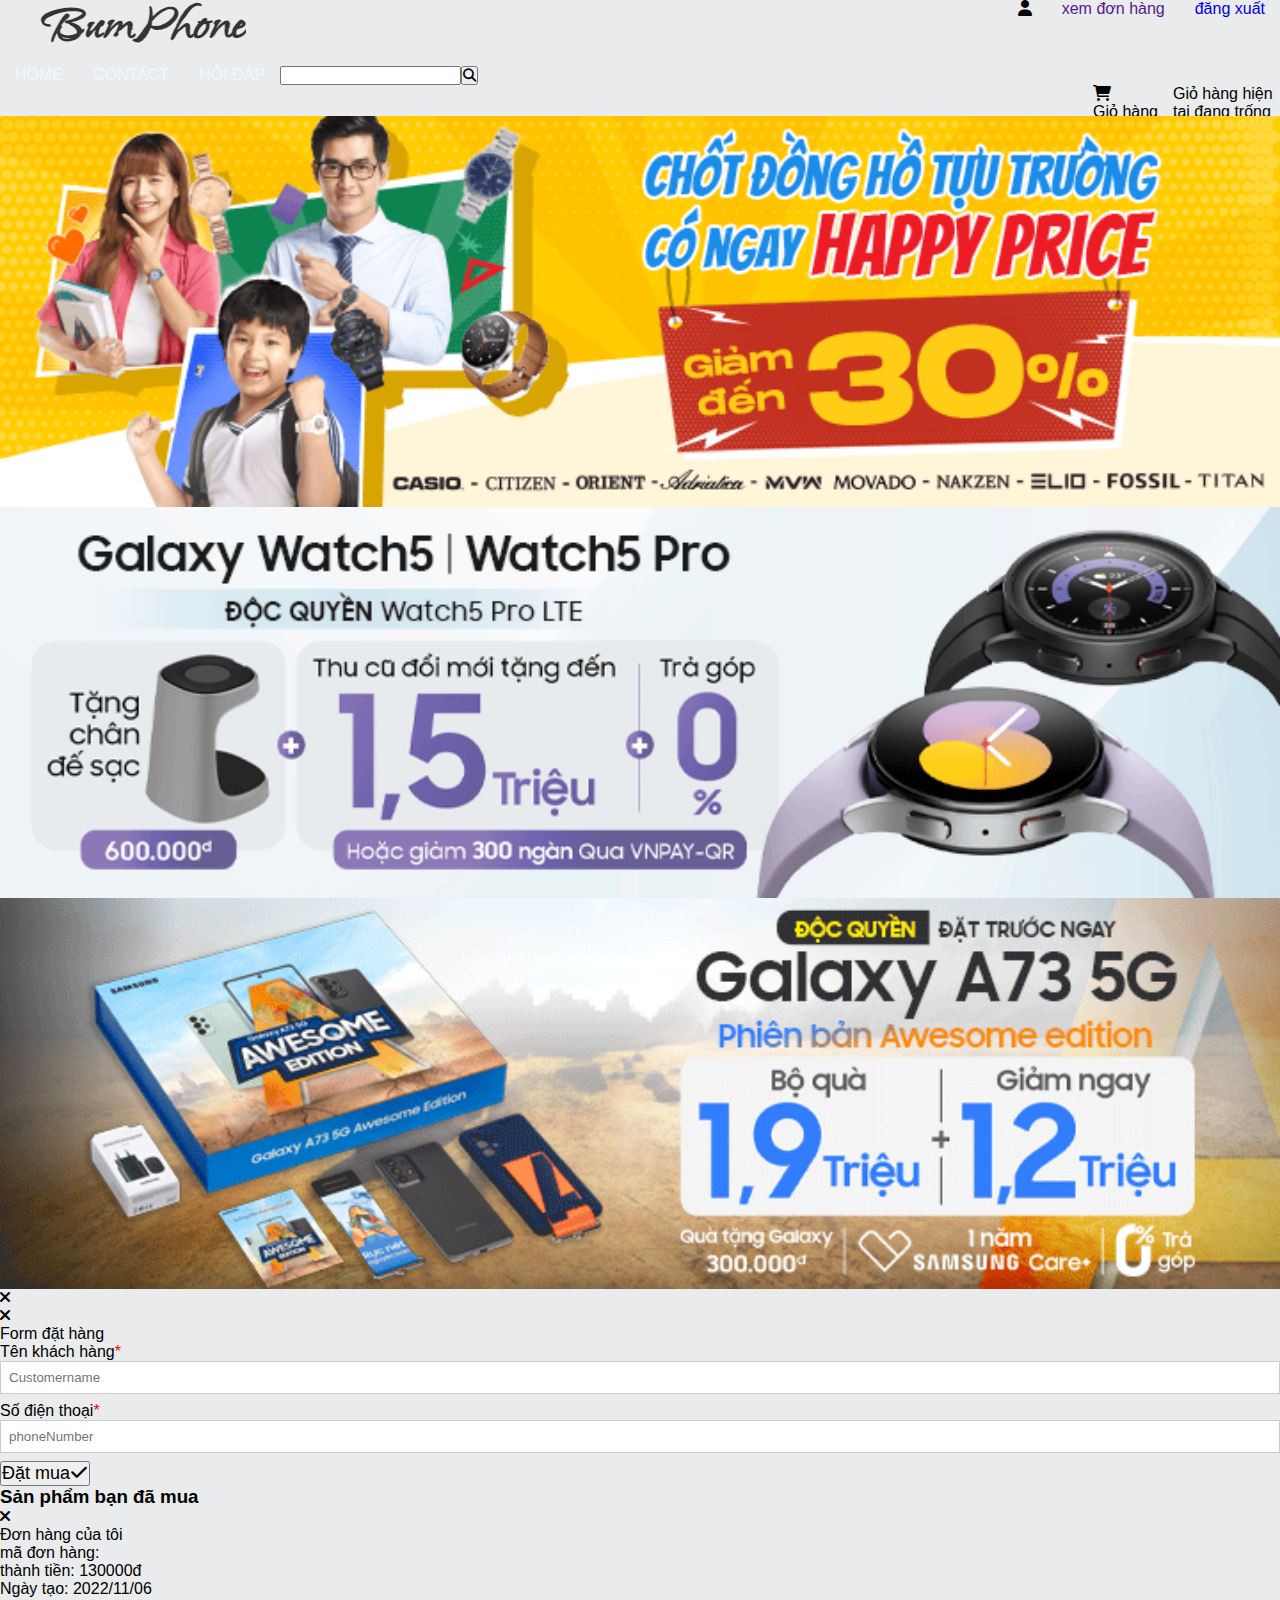
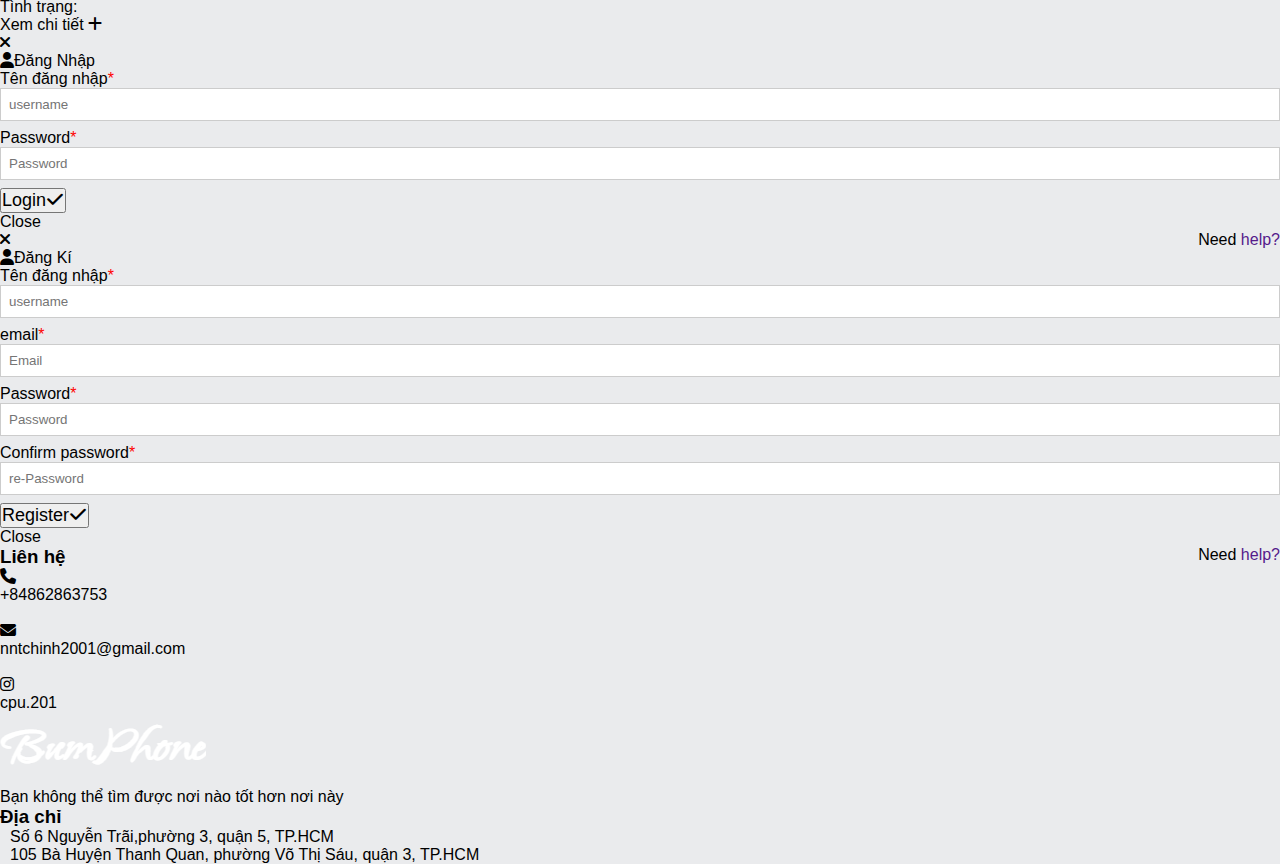
<file: index.html>
<!DOCTYPE html>
<html lang="en">
<head>
    <meta charset="UTF-8">
    <meta http-equiv="X-UA-Compatible" content="IE=edge">
    <meta name="viewport" content="width=device-width, initial-scale=1.0">
    <link rel="stylesheet" href="./asset/css/style.css">
    <link rel="stylesheet" href="./asset/css/responsive.css">
    <link rel="stylesheet" href="./asset/fonts/fontawesome-free-6.2.0-web/css/all.css">
    <link rel="stylesheet" href="./asset/fonts/themify-icons/themify-icons.css">
    <title>Bán Điện thoại</title>
</head>
<body>
    <div id="main">
        <!--Start: header -->



        <!-- Mobile menu -->
        <div class="container">
        <div id="menu-mobile" class="hide-on-pc">
            <div class="close-btn js-close-menu"><i class="fa-solid fa-xmark"></i></div> 
            <div class="menu-content">
                <ul class="hamburger-list"> 
                    <li><a href="#" class="js-reload">HOME</a></li>
                    <li><a href="#footer">CONTACT</a></li>
                    <li><a href="#">HỎI ĐÁP</a></li>
                    <li class="login-process"><a class="js-login " href="#">ĐĂNG NHẬP</a></li>
                    <li class="login-process"><a class="js-register " href="#">ĐĂNG KÍ</a></li>
                    <li class="login-bar-success hide login-user"> </li>
                    <li class="login-bar-success js-orderlist-btn"><a href="">xem đơn hàng</a></li>
                    <li class="login-bar-success logout-btn hide"><a class="" href="#">đăng xuất</a></li>
                    <div class="clear"></div>
                </ul>
            </div>

        </div>


        <!-- PC menu -->
        <div class="login-bar">
            <img src="/asset/logo/web-logo.png" alt="" class="logo">
            <div class="right-float hide-on-mobile">
                <li class="col login-bar-btn login-process"><a class="wheat-text js-login" href="#">ĐĂNG NHẬP</a></li>
                <li class="col login-bar-btn login-process" ><a class="wheat-text js-register" href="#">ĐĂNG KÍ</a></li>
                
                 <li class="col login-bar-success hide login-user"></li>
                 <li class="col login-bar-success hide js-orderlist-btn"><a href="">xem đơn hàng</a> </li>
                 <li class="col login-bar-success logout-btn hide"><a class="" href="#">đăng xuất</a></li>
                </div>
        </div>
        
        <div id="header">
            <ul class="nav">
                <li class="col hide-on-mobile"><a class="wheat-text js-reload" href="#">HOME</a></li>
                <li class="col hide-on-mobile"><a class="wheat-text" href="#footer">CONTACT</a></li>
                <li class="col hide-on-mobile"><a class="wheat-text" href="#">HỎI ĐÁP</a></li>
                <!-- mobile display -->
                <li class="col hide-on-tablet hide-on-pc js-menu-mobile"><i class="fa-solid fa-bars"></i></li>
            </ul>
            <form class="search-bar" ;><input type="text" class=" nav-input"><button class="search-btn"><i class="fa-solid fa-magnifying-glass"></i></button> </form>
            <div class="right-float cart-position" style="margin-bottom: -5px;">
                <!-- cart -->
                <div class="cart">
                    <li class="col cart-btn"><i class="fa-solid fa-cart-shopping"></i><p class="hide-on-mobile">Giỏ hàng</p></li>
                    <div class="cart-box cart-box-hide">
                        <div class="cart-list">
                        </div>
                        














                        <div class="cart-nofication">Giỏ hàng hiện tại đang trống</div>

                    </div>
                </div>
            </div>
        </div>
        </div>
        <!-- End: header -->
        <!-- Start slider -->
        <div id="slider">
            <img src="./asset/img/001.png" alt="" class="fade slide-show full-size-img">
            <img src="./asset/img/002.png" alt="" class="fade slide-show full-size-img">
            <img src="./asset/img/003.png" alt="" class="fade slide-show full-size-img">

        </div>

        <div id="header-2" class="middle-margin">
            <ul class="nav row category-list">
            <!-- <li class="category-item"><a href="#" class="category-link"><img src="asset/logo/logo-iphone-220x48.png" alt="" ></a></li>
            <li class="category-item"><a href="#" class="category-link"><img src="/asset/logo/samsungnew-220x48-1.png" alt=""></a></li>
            <li class="category-item"><a href="#" class="category-link"><img src="/asset/logo/vivo-logo-220-220x48-3.png" alt=""></a></li>
            <li class="category-item"><a href="#" class="category-link"><img src="/asset/logo/OPPO42-b_5.jpg" alt=""></a></li>
            <li class="category-item"><a href="#" class="category-link"><img src="/asset/logo/logo-xiaomi-220x48-5.png" alt=""></a></li> -->
            <div class="clear"></div>
            </ul>
            <div class="clear"></div>
        </div>
<!-- Danh sach san pham -->
        <div class="content middle-margin">
            <div class="product-list row">
                
            </div>
            <!-- Page -->
            <div class="page">
                <div class="page-list">   
                </div>


            </div>

        </div>


        <!-- Chi tiết sản phẩm -->
        <div class="form js-detail-form" >
            <div class="detail-container js-form-container">
                <div class="close-btn js-close"><i class="fa-solid fa-xmark"></i></div>
                <div class="detail-info js-item">
                    
                </div>
            </div>
        </div>


        <!-- Form đặt hàng -->
        <div class="form js-buy-form">
            <div class="form-container order-container js-form-container">
                <div class="close-btn js-close"><i class="fa-solid fa-xmark"></i></div>
                <div class="form-header"> Form đặt hàng</div>
                <div class="buy-form-body">
                    <form action="" class="buy-infor">
                        <label for="" class="form-label" >Tên khách hàng<span style="color: red;">*</span></label>
                        <input type="text" class="medium-size-input" id="customername" placeholder="Customername">
                        <span class="login-username-message error-message"></span>
                        <label for="" class="form-label">Số điện thoại<span style="color: red;">*</span></label>
                        <input type="text" class="medium-size-input" id="phoneNumber" placeholder="phoneNumber">
                        <span class="login-pass-message error-message"></span>
                        <button class="form-btn medium-font js-buy-confirm-btn">Đặt mua<i class="fa-solid fa-check"></i></button>
                    </form>
                    <div class="buy-detail">
                        <h3>Sản phẩm bạn đã mua</h3>
                        <div class="buy-list">
                           
                       </div>
                       <div class="buy-total"></div>     
                    </div>
                </div>
            
            </div>
        </div>






        <!-- xem đơn hàng -->
        <div class="form js-orderlist-form">
            <div class="form-container order-container js-form-container">
            <div class="close-btn js-close"><i class="fa-solid fa-xmark"></i></div>
            <div class="form-header">
                Đơn hàng của tôi
            </div>
            <div class="order-list">
                <div class="order">
                    <div class="order-info">
                        <div class="order-id">mã đơn hàng: <span></span></div>
                        <div class="order-price">thành tiền: <span>130000đ</span></div>
                    </div>
                    <div class="order-date">Ngày tạo: 2022/11/06</div>
                    <div class="order-status">Tình trạng: </div>
                    <div class="order-detail-btn">Xem chi tiết <i class="fa-solid fa-plus"></i></div>
                </div>
                <div class="order-detail">
                    <div class="order-item hide">
                        <div class="order-product-name"></div>
                        <div class="order-product-price"></div>
                        <div class="order-product-quantity"></div>
                    </div>
                </div>
            </div>
            </div>
        </div>


        <!-- Login form -->
        <div class="form js-login-form">
            <div class="form-container js-form-container">
                <div class="close-btn js-close"><i class="fa-solid fa-xmark"></i></div>
                <header class="form-header">
                    <i class="fa-solid fa-user"></i></i>Đăng Nhập
                </header>
                <div class="form-body">
                    <form action="" method="post" id="login-form">
                        <label for="" class="form-label" >Tên đăng nhập<span style="color: red;">*</span></label>
                        <input type="text" class="medium-size-input" id="login-username" placeholder="username">
                        <span class="login-username-message error-message"></span>
                        <label for="" class="form-label">Password<span style="color: red;">*</span></label>
                        <input type="password" class="medium-size-input" id="login-password" placeholder="Password">
                        <span class="login-pass-message error-message"></span>
                        <button class="form-btn medium-font js-login-btn">Login<i class="fa-solid fa-check"></i></button>
                    </form>
                    <div class="form-footer js-close" >Close</div>
                    <div class="right-float form-help">Need<a href=""> help?</a></div>
                </div>
            </div>
        </div>





        <!-- Register form -->
        <div class="form js-register-form">
            <div class="form-container js-form-container">
                <div class="close-btn js-close"><i class="fa-solid fa-xmark"></i></div>
                <header class="form-header">
                    <i class="fa-solid fa-user"></i></i>Đăng Kí
                </header>
                <div class="form-body">
                    <form action="" method="post" id="signup-form">
                        <label for="" class="form-label">Tên đăng nhập<span style="color: red;">*</span></label>
                        <input type="text" class="medium-size-input" id="username" placeholder="username">
                        <span class="username-message error-message"></span>
                        <label for="" class="form-label">email<span style="color: red;">*</span></label>
                        <input type="email" class="medium-size-input" id="email" placeholder="Email">
                        <span class="email-message error-message"></span>
                        <label for="" class="form-label">Password<span style="color: red;">*</span></label>
                        <input type="password" class="medium-size-input" id="password" placeholder="Password">
                        <span class="password-message error-message"></span>
                        <label for="" class="form-label">Confirm password<span style="color: red;">*</span></label>
                        <input type="password" class="medium-size-input" id="re-password" placeholder="re-Password">
                        <span class="re-password-message error-message"></span>
                        <button class="form-btn medium-font js-register-btn">Register<i class="fa-solid fa-check"></i></button>
                    </form>
                        <div class="form-footer js-close" >Close</div>
                        <div class="right-float form-help">Need<a href=""> help?</a></div>
                </div>
            </div>
        </div>





    <!--footer  -->
        <div id="footer">
            <div class="Contact"><h3>Liên hệ</h3>
                <i class="fa-sharp fa-solid fa-phone"></i><p>+84862863753</p><br>
                <i class="fa-solid fa-envelope"></i><p>nntchinh2001@gmail.com</p><br>
                <i class="fa-brands fa-instagram"></i><p>cpu.201</p>
            </div>
            <div class="footer-logo hide-on-mobile">
                <img src="/asset/logo/web-logo-white.png" alt="">
                <p style="display:block;">Bạn không thể tìm được nơi nào tốt hơn nơi này</p>
            </div>
            <div class="address">
                <h3>Địa chỉ</h3>
                <p style="padding:0 10px;">Số 6 Nguyễn Trãi,phường 3, quận 5, TP.HCM</p>
                <p style="padding:0 10px;">105 Bà Huyện Thanh Quan, phường Võ Thị Sáu, quận 3, TP.HCM</p>
            </div>



        </div>




        <!-- <div class="footer">
            <div class="">
            <div class="row">
                <div class="col"><h3>Liên hệ:</h3> </div>

            </div>
            <div class="row">
                <div class="col"><i class="fa-sharp fa-solid fa-phone"></i><p>+84862863753</p></div>
            </div>
            <div class="row">
                <div class="col"><i class="fa-solid fa-envelope"></i><p>nntchinh2001@gmail.com</p></div>
            </div>
            <div class="row">
                <div class="col"><i class="fa-brands fa-instagram"></i><p>cpu.201</p></div>
            </div>
            </div>    
            <div class="col three-col" style="text-align: center;">
                <div class="row"><img src="/asset/logo/web-logo-white.png" alt=""></div>
                <div class="row"><p>Bạn không thể tìm được nơi nào tốt hơn nơi này</p></div>
            </div>        
            <div class="col three-col" style="text-align:right ; margin-top: 20px;"><p>©SGU, Inc</p>
            <div class="row" ><p style="padding:0 10px;">Số 6 Nguyễn Trãi,phường 3, quận 5, TP.HCM</p></div>
            <div class="row" ><p style="padding:0 10px;">105 Bà Huyện Thanh Quan, phường Võ Thị Sáu, quận 3, TP.HCM</p></div>
            <div class="row" style="margin-top:15px ;">
            <div class="col two-col">Term Of Service</div>
            <div class="col.two-col">Privacy Policy</div>

            </div>

            </div>
        </div> -->

    



    </div>
     <!-- <script src="./asset/js/productData.js"></script>  -->
    <script src="/asset/js/menu-mobile.js"></script>
    <script src="/asset/js/product.js"></script>
    <script src="/asset/js/slider.js"></script>
    <script src="/asset/js/login-signUp.js"></script>
</body>
</html>
</file>
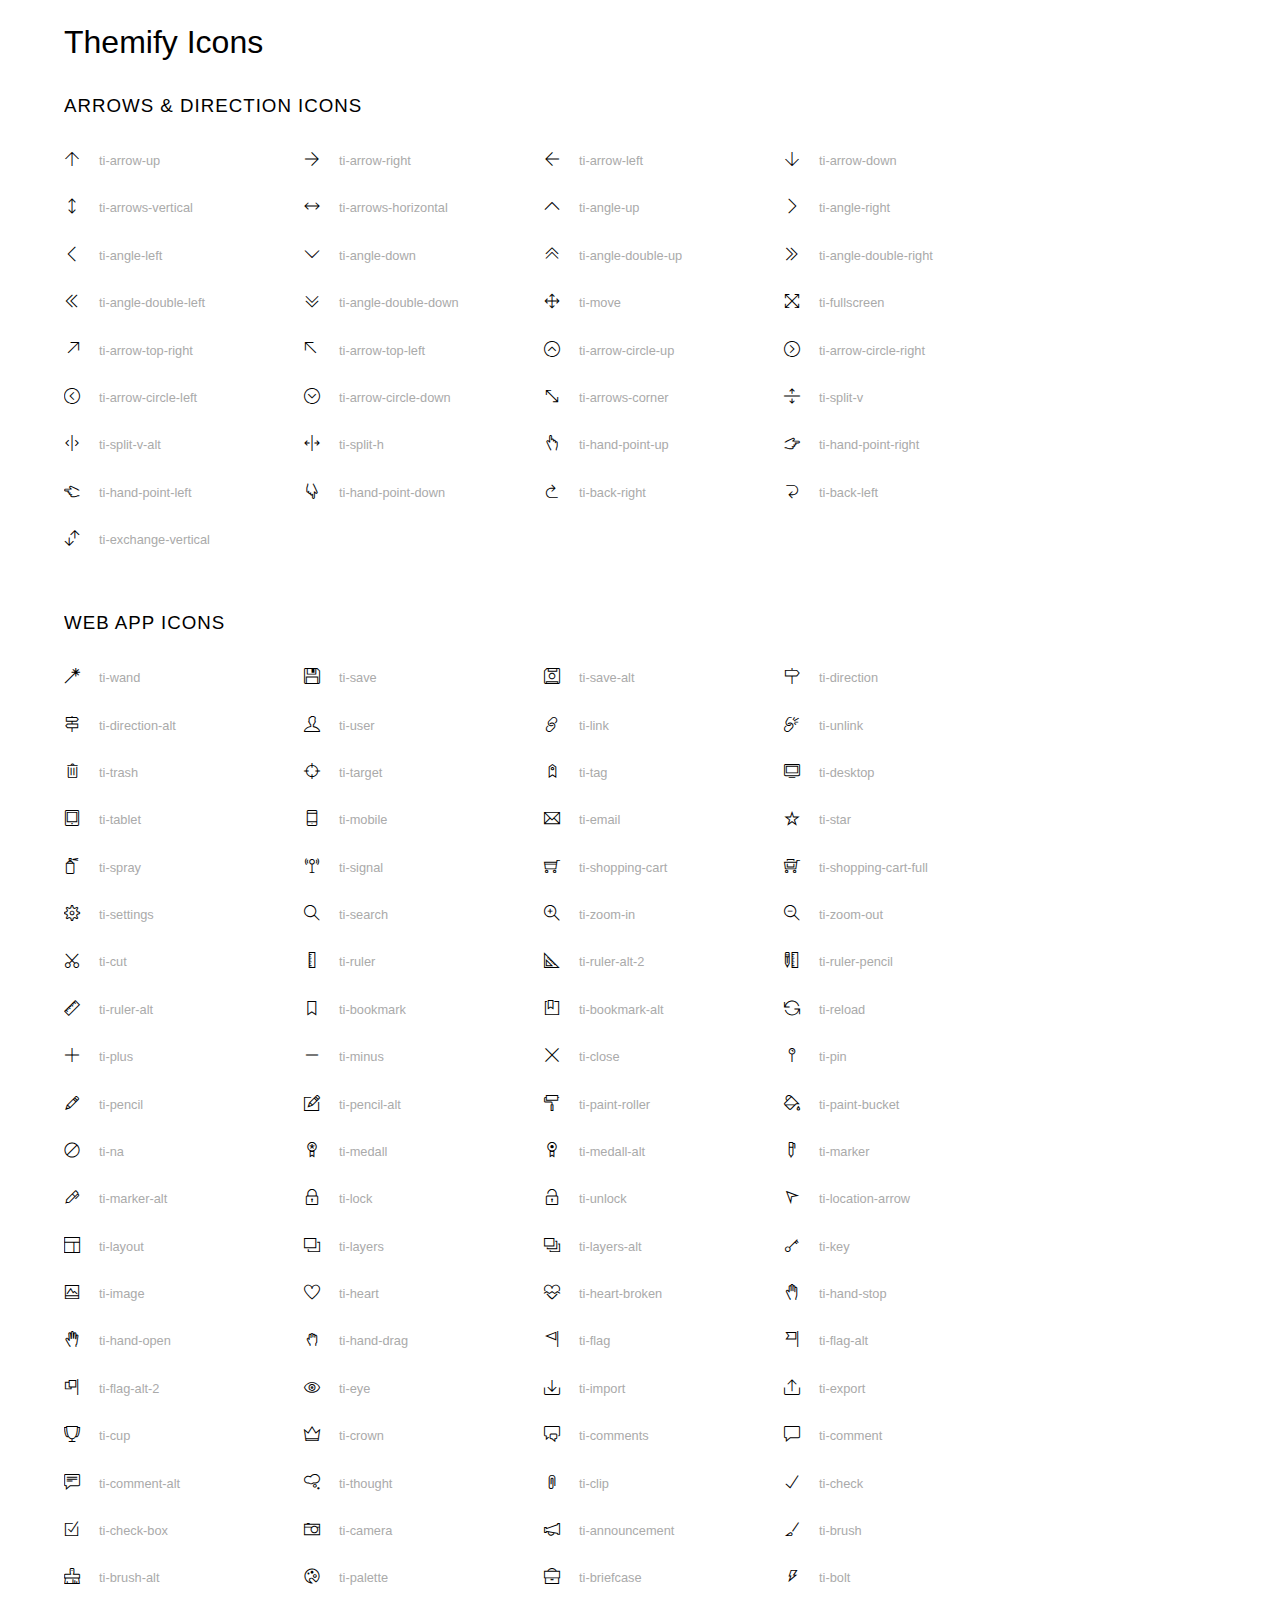
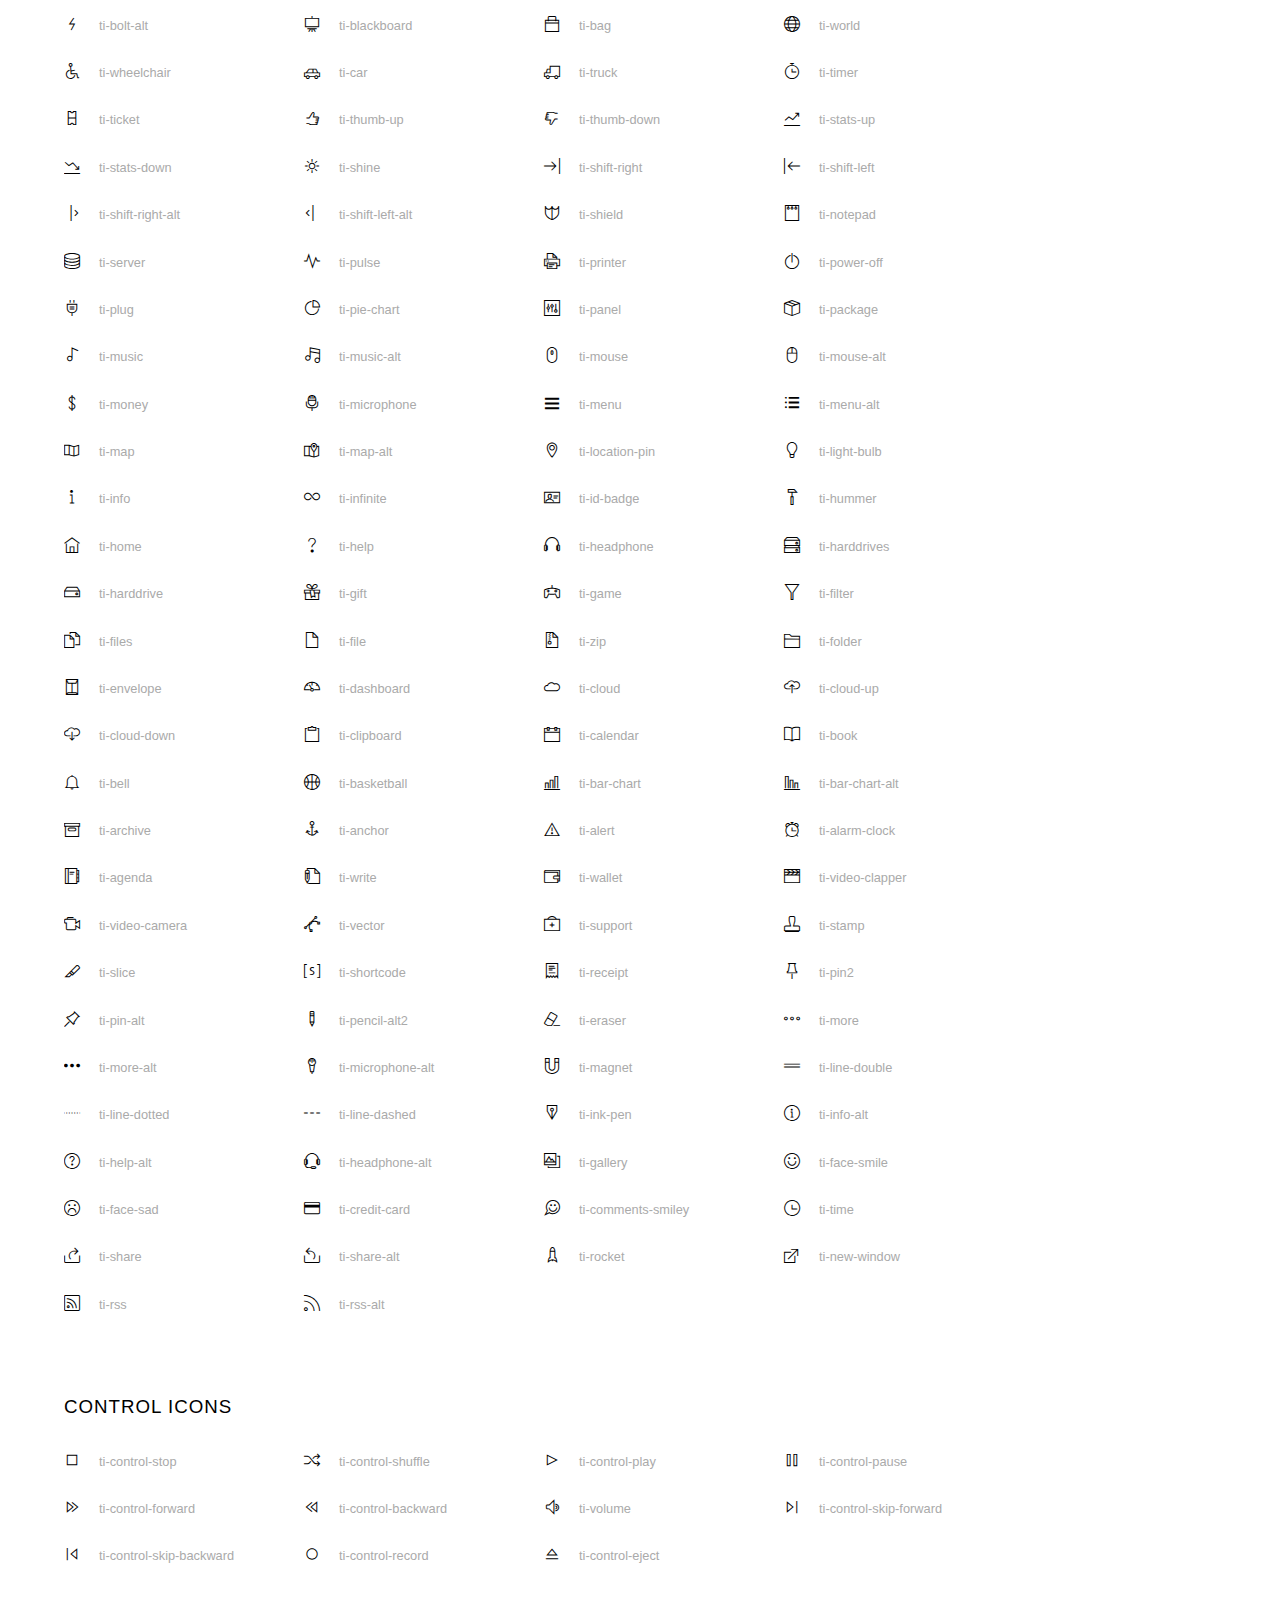
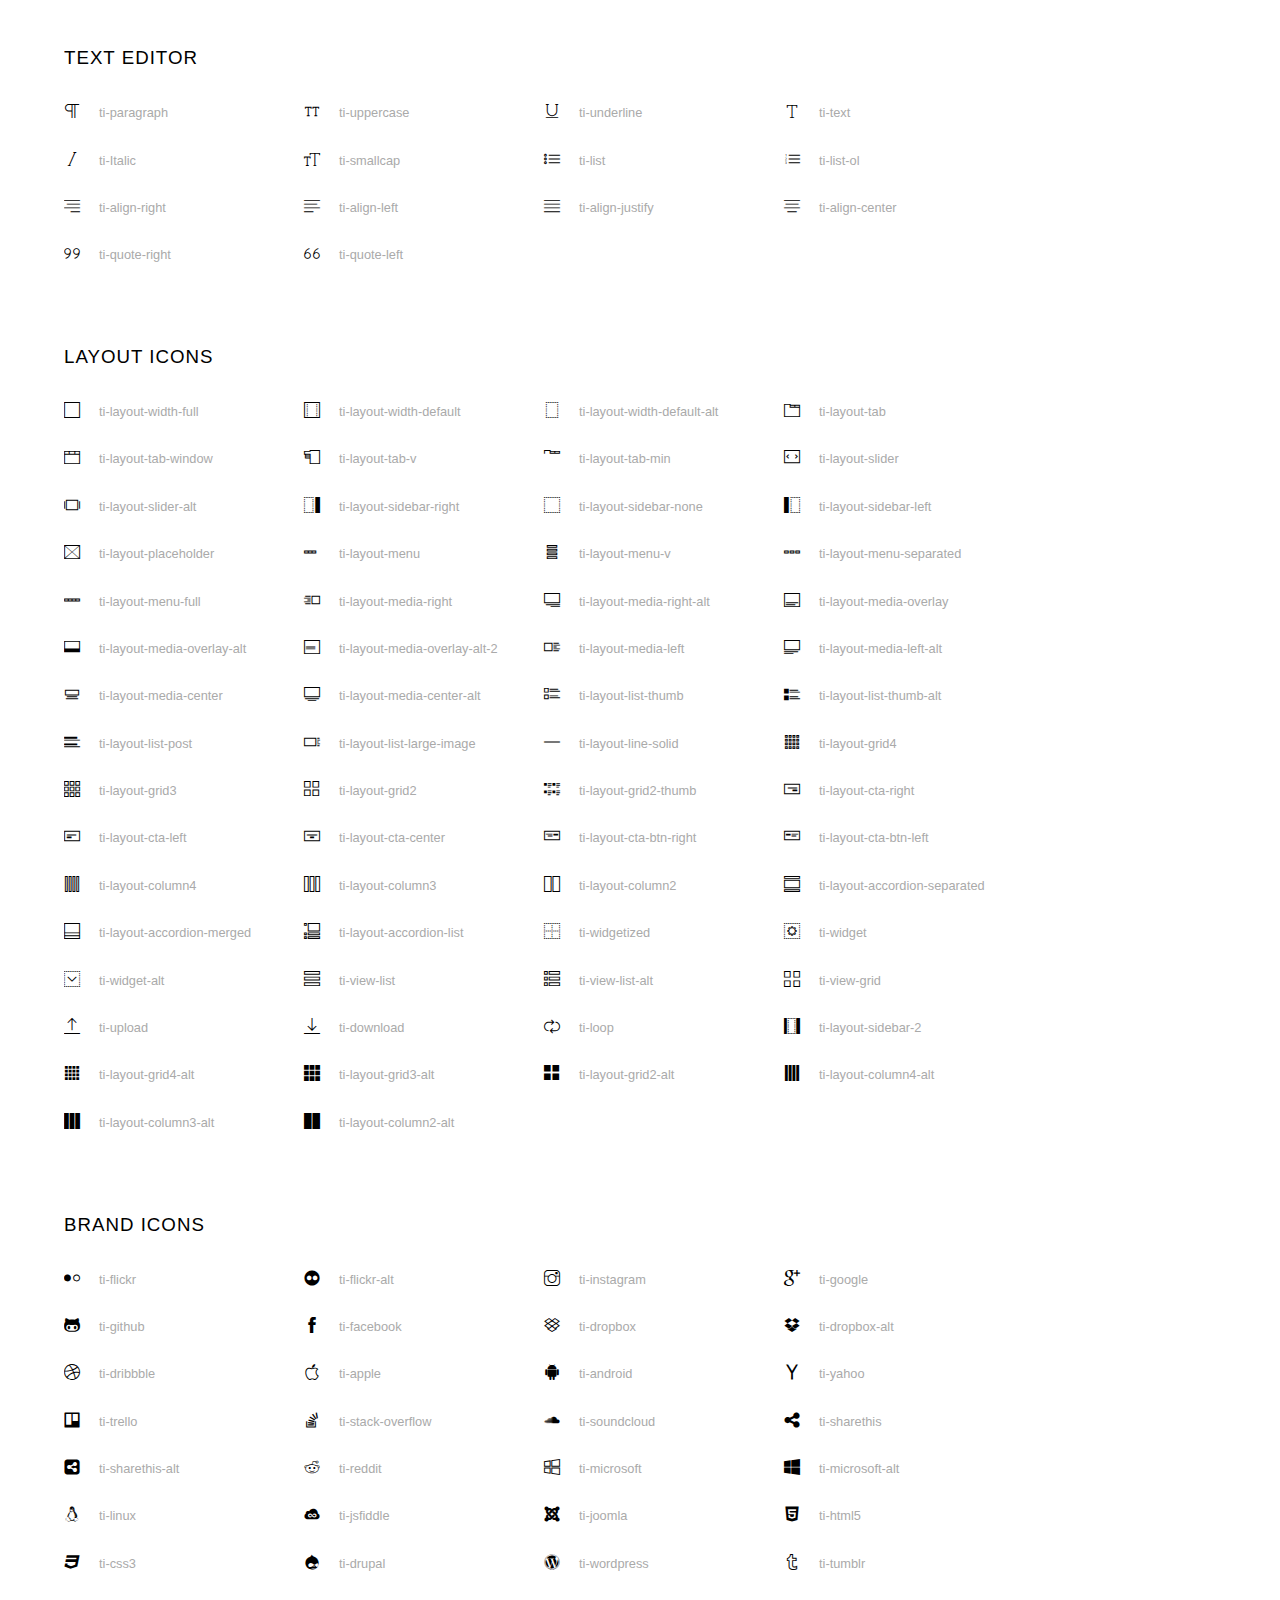
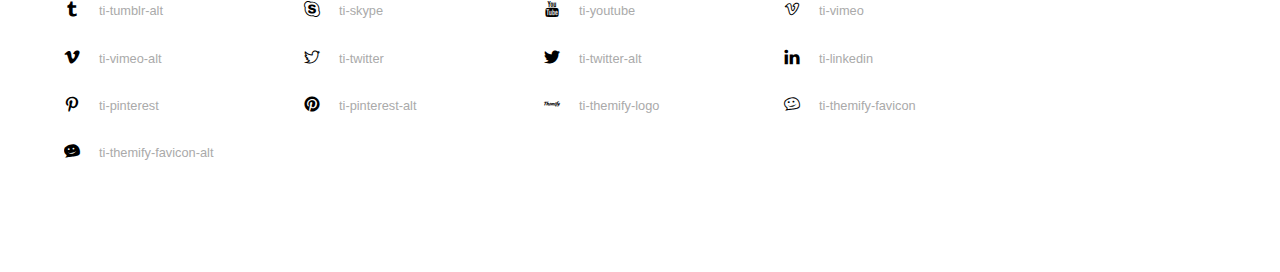
<file: asset/fonts/themify-icons/index.html>
<!doctype html>
<html>
<head>
	<meta charset="utf-8">
	<title>Themify Icon Font</title>
	<meta name="viewport" content="width=device-width">
	<link rel="stylesheet" href="demo-files/demo.css">
	<link rel="stylesheet" href="themify-icons.css">
	<!--[if lt IE 8]><!-->
	<link rel="stylesheet" href="ie7/ie7.css">
	<!--<![endif]-->
</head>
<body>
	<h1>Themify Icons</h1>

	<div class="icon-section">

		<div class="icon-section">
			<h3>Arrows &amp; Direction Icons </h3>

			<div class="icon-container">
				<span class="ti-arrow-up"></span><span class="icon-name"> ti-arrow-up</span>
			</div>
			<div class="icon-container">
				<span class="ti-arrow-right"></span><span class="icon-name"> ti-arrow-right</span>
			</div>
			<div class="icon-container">
				<span class="ti-arrow-left"></span><span class="icon-name"> ti-arrow-left</span>
			</div>
			<div class="icon-container">
				<span class="ti-arrow-down"></span><span class="icon-name"> ti-arrow-down</span>
			</div>
			<div class="icon-container">
				<span class="ti-arrows-vertical"></span><span class="icon-name"> ti-arrows-vertical</span>
			</div>
			<div class="icon-container">
				<span class="ti-arrows-horizontal"></span><span class="icon-name"> ti-arrows-horizontal</span>
			</div>
			<div class="icon-container">
				<span class="ti-angle-up"></span><span class="icon-name"> ti-angle-up</span>
			</div>
			<div class="icon-container">
				<span class="ti-angle-right"></span><span class="icon-name"> ti-angle-right</span>
			</div>
			<div class="icon-container">
				<span class="ti-angle-left"></span><span class="icon-name"> ti-angle-left</span>
			</div>
			<div class="icon-container">
				<span class="ti-angle-down"></span><span class="icon-name"> ti-angle-down</span>
			</div>	
			<div class="icon-container">
				<span class="ti-angle-double-up"></span><span class="icon-name"> ti-angle-double-up</span>
			</div>
			<div class="icon-container">
				<span class="ti-angle-double-right"></span><span class="icon-name"> ti-angle-double-right</span>
			</div>
			<div class="icon-container">
				<span class="ti-angle-double-left"></span><span class="icon-name"> ti-angle-double-left</span>
			</div>
			<div class="icon-container">
				<span class="ti-angle-double-down"></span><span class="icon-name"> ti-angle-double-down</span>
			</div>					
			<div class="icon-container">
				<span class="ti-move"></span><span class="icon-name"> ti-move</span>
			</div>
			<div class="icon-container">
				<span class="ti-fullscreen"></span><span class="icon-name"> ti-fullscreen</span>
			</div>
			<div class="icon-container">
				<span class="ti-arrow-top-right"></span><span class="icon-name"> ti-arrow-top-right</span>
			</div>
			<div class="icon-container">
				<span class="ti-arrow-top-left"></span><span class="icon-name"> ti-arrow-top-left</span>
			</div>
			<div class="icon-container">
				<span class="ti-arrow-circle-up"></span><span class="icon-name"> ti-arrow-circle-up</span>
			</div>
			<div class="icon-container">
				<span class="ti-arrow-circle-right"></span><span class="icon-name"> ti-arrow-circle-right</span>
			</div>
			<div class="icon-container">
				<span class="ti-arrow-circle-left"></span><span class="icon-name"> ti-arrow-circle-left</span>
			</div>
			<div class="icon-container">
				<span class="ti-arrow-circle-down"></span><span class="icon-name"> ti-arrow-circle-down</span>
			</div>
			<div class="icon-container">
				<span class="ti-arrows-corner"></span><span class="icon-name"> ti-arrows-corner</span>
			</div>
			<div class="icon-container">
				<span class="ti-split-v"></span><span class="icon-name"> ti-split-v</span>
			</div>

			<div class="icon-container">
				<span class="ti-split-v-alt"></span><span class="icon-name"> ti-split-v-alt</span>
			</div>
			<div class="icon-container">
				<span class="ti-split-h"></span><span class="icon-name"> ti-split-h</span>
			</div>
			<div class="icon-container">
				<span class="ti-hand-point-up"></span><span class="icon-name"> ti-hand-point-up</span>
			</div>
			<div class="icon-container">
				<span class="ti-hand-point-right"></span><span class="icon-name"> ti-hand-point-right</span>
			</div>
			<div class="icon-container">
				<span class="ti-hand-point-left"></span><span class="icon-name"> ti-hand-point-left</span>
			</div>
			<div class="icon-container">
				<span class="ti-hand-point-down"></span><span class="icon-name"> ti-hand-point-down</span>
			</div>
			<div class="icon-container">
				<span class="ti-back-right"></span><span class="icon-name"> ti-back-right</span>
			</div>
			<div class="icon-container">
				<span class="ti-back-left"></span><span class="icon-name"> ti-back-left</span>
			</div>
			<div class="icon-container">
				<span class="ti-exchange-vertical"></span><span class="icon-name"> ti-exchange-vertical</span>
			</div>

		</div> <!-- Arrows Icons -->



		<h3>Web App Icons</h3>
		
		<div class="icon-section">

			<div class="icon-container">
				<span class="ti-wand"></span><span class="icon-name"> ti-wand</span>
			</div>
			<div class="icon-container">
				<span class="ti-save"></span><span class="icon-name"> ti-save</span>
			</div>
			<div class="icon-container">
				<span class="ti-save-alt"></span><span class="icon-name"> ti-save-alt</span>
			</div>

			<div class="icon-container">
				<span class="ti-direction"></span><span class="icon-name"> ti-direction</span>
			</div>
			<div class="icon-container">
				<span class="ti-direction-alt"></span><span class="icon-name"> ti-direction-alt</span>
			</div>
			<div class="icon-container">
				<span class="ti-user"></span><span class="icon-name"> ti-user</span>
			</div>
			<div class="icon-container">
				<span class="ti-link"></span><span class="icon-name"> ti-link</span>
			</div>
			<div class="icon-container">
				<span class="ti-unlink"></span><span class="icon-name"> ti-unlink</span>
			</div>
			<div class="icon-container">
				<span class="ti-trash"></span><span class="icon-name"> ti-trash</span>
			</div>
			<div class="icon-container">
				<span class="ti-target"></span><span class="icon-name"> ti-target</span>
			</div>
			<div class="icon-container">
				<span class="ti-tag"></span><span class="icon-name"> ti-tag</span>
			</div>
			<div class="icon-container">
				<span class="ti-desktop"></span><span class="icon-name"> ti-desktop</span>
			</div>
			<div class="icon-container">
				<span class="ti-tablet"></span><span class="icon-name"> ti-tablet</span>
			</div>
			<div class="icon-container">
				<span class="ti-mobile"></span><span class="icon-name"> ti-mobile</span>
			</div>
			<div class="icon-container">
				<span class="ti-email"></span><span class="icon-name"> ti-email</span>
			</div>	
			<div class="icon-container">
				<span class="ti-star"></span><span class="icon-name"> ti-star</span>
			</div>
			<div class="icon-container">
				<span class="ti-spray"></span><span class="icon-name"> ti-spray</span>
			</div>
			<div class="icon-container">
				<span class="ti-signal"></span><span class="icon-name"> ti-signal</span>
			</div>
			<div class="icon-container">
				<span class="ti-shopping-cart"></span><span class="icon-name"> ti-shopping-cart</span>
			</div>
			<div class="icon-container">
				<span class="ti-shopping-cart-full"></span><span class="icon-name"> ti-shopping-cart-full</span>
			</div>
			<div class="icon-container">
				<span class="ti-settings"></span><span class="icon-name"> ti-settings</span>
			</div>
			<div class="icon-container">
				<span class="ti-search"></span><span class="icon-name"> ti-search</span>
			</div>
			<div class="icon-container">
				<span class="ti-zoom-in"></span><span class="icon-name"> ti-zoom-in</span>
			</div>
			<div class="icon-container">
				<span class="ti-zoom-out"></span><span class="icon-name"> ti-zoom-out</span>
			</div>
			<div class="icon-container">
				<span class="ti-cut"></span><span class="icon-name"> ti-cut</span>
			</div>
			<div class="icon-container">
				<span class="ti-ruler"></span><span class="icon-name"> ti-ruler</span>
			</div>
			<div class="icon-container">
				<span class="ti-ruler-alt-2"></span><span class="icon-name"> ti-ruler-alt-2</span>
			</div>			
			<div class="icon-container">
				<span class="ti-ruler-pencil"></span><span class="icon-name"> ti-ruler-pencil</span>
			</div>
			<div class="icon-container">
				<span class="ti-ruler-alt"></span><span class="icon-name"> ti-ruler-alt</span>
			</div>
			<div class="icon-container">
				<span class="ti-bookmark"></span><span class="icon-name"> ti-bookmark</span>
			</div>
			<div class="icon-container">
				<span class="ti-bookmark-alt"></span><span class="icon-name"> ti-bookmark-alt</span>
			</div>
			<div class="icon-container">
				<span class="ti-reload"></span><span class="icon-name"> ti-reload</span>
			</div>
			<div class="icon-container">
				<span class="ti-plus"></span><span class="icon-name"> ti-plus</span>
			</div>
			<div class="icon-container">
				<span class="ti-minus"></span><span class="icon-name"> ti-minus</span>
			</div>
			<div class="icon-container">
				<span class="ti-close"></span><span class="icon-name"> ti-close</span>
			</div>			
			<div class="icon-container">
				<span class="ti-pin"></span><span class="icon-name"> ti-pin</span>
			</div>
			<div class="icon-container">
				<span class="ti-pencil"></span><span class="icon-name"> ti-pencil</span>
			</div>
					
		  	<div class="icon-container">
				<span class="ti-pencil-alt"></span><span class="icon-name"> ti-pencil-alt</span>
			</div>
			<div class="icon-container">
				<span class="ti-paint-roller"></span><span class="icon-name"> ti-paint-roller</span>
			</div>
			<div class="icon-container">
				<span class="ti-paint-bucket"></span><span class="icon-name"> ti-paint-bucket</span>
			</div>
			<div class="icon-container">
				<span class="ti-na"></span><span class="icon-name"> ti-na</span>
			</div>
			<div class="icon-container">
				<span class="ti-medall"></span><span class="icon-name"> ti-medall</span>
			</div>
			<div class="icon-container">
				<span class="ti-medall-alt"></span><span class="icon-name"> ti-medall-alt</span>
			</div>
			<div class="icon-container">
				<span class="ti-marker"></span><span class="icon-name"> ti-marker</span>
			</div>
			<div class="icon-container">
				<span class="ti-marker-alt"></span><span class="icon-name"> ti-marker-alt</span>
			</div>

			<div class="icon-container">
				<span class="ti-lock"></span><span class="icon-name"> ti-lock</span>
			</div>
			<div class="icon-container">
				<span class="ti-unlock"></span><span class="icon-name"> ti-unlock</span>
			</div>
			<div class="icon-container">
				<span class="ti-location-arrow"></span><span class="icon-name"> ti-location-arrow</span>
			</div>
			<div class="icon-container">
				<span class="ti-layout"></span><span class="icon-name"> ti-layout</span>
			</div>
			<div class="icon-container">
				<span class="ti-layers"></span><span class="icon-name"> ti-layers</span>
			</div>
			<div class="icon-container">
				<span class="ti-layers-alt"></span><span class="icon-name"> ti-layers-alt</span>
			</div>
			<div class="icon-container">
				<span class="ti-key"></span><span class="icon-name"> ti-key</span>
			</div>
			<div class="icon-container">
				<span class="ti-image"></span><span class="icon-name"> ti-image</span>
			</div>
			<div class="icon-container">
				<span class="ti-heart"></span><span class="icon-name"> ti-heart</span>
			</div>
			<div class="icon-container">
				<span class="ti-heart-broken"></span><span class="icon-name"> ti-heart-broken</span>
			</div>
			<div class="icon-container">
				<span class="ti-hand-stop"></span><span class="icon-name"> ti-hand-stop</span>
			</div>
			<div class="icon-container">
				<span class="ti-hand-open"></span><span class="icon-name"> ti-hand-open</span>
			</div>
			<div class="icon-container">
				<span class="ti-hand-drag"></span><span class="icon-name"> ti-hand-drag</span>
			</div>
			<div class="icon-container">
				<span class="ti-flag"></span><span class="icon-name"> ti-flag</span>
			</div>
			<div class="icon-container">
				<span class="ti-flag-alt"></span><span class="icon-name"> ti-flag-alt</span>
			</div>
			<div class="icon-container">
				<span class="ti-flag-alt-2"></span><span class="icon-name"> ti-flag-alt-2</span>
			</div>
			<div class="icon-container">
				<span class="ti-eye"></span><span class="icon-name"> ti-eye</span>
			</div>
			<div class="icon-container">
				<span class="ti-import"></span><span class="icon-name"> ti-import</span>
			</div>			
			<div class="icon-container">
				<span class="ti-export"></span><span class="icon-name"> ti-export</span>
			</div>
			<div class="icon-container">
				<span class="ti-cup"></span><span class="icon-name"> ti-cup</span>
			</div>
			<div class="icon-container">
				<span class="ti-crown"></span><span class="icon-name"> ti-crown</span>
			</div>
			<div class="icon-container">
				<span class="ti-comments"></span><span class="icon-name"> ti-comments</span>
			</div>
			<div class="icon-container">
				<span class="ti-comment"></span><span class="icon-name"> ti-comment</span>
			</div>
			<div class="icon-container">
				<span class="ti-comment-alt"></span><span class="icon-name"> ti-comment-alt</span>
			</div>
			<div class="icon-container">
				<span class="ti-thought"></span><span class="icon-name"> ti-thought</span>
			</div>			
			<div class="icon-container">
				<span class="ti-clip"></span><span class="icon-name"> ti-clip</span>
			</div>

			<div class="icon-container">
				<span class="ti-check"></span><span class="icon-name"> ti-check</span>
			</div>
			<div class="icon-container">
				<span class="ti-check-box"></span><span class="icon-name"> ti-check-box</span>
			</div>
			<div class="icon-container">
				<span class="ti-camera"></span><span class="icon-name"> ti-camera</span>
			</div>
			<div class="icon-container">
				<span class="ti-announcement"></span><span class="icon-name"> ti-announcement</span>
			</div>
			<div class="icon-container">
				<span class="ti-brush"></span><span class="icon-name"> ti-brush</span>
			</div>
			<div class="icon-container">
				<span class="ti-brush-alt"></span><span class="icon-name"> ti-brush-alt</span>
			</div>
			<div class="icon-container">
				<span class="ti-palette"></span><span class="icon-name"> ti-palette</span>
			</div>			
			<div class="icon-container">
				<span class="ti-briefcase"></span><span class="icon-name"> ti-briefcase</span>
			</div>
			<div class="icon-container">
				<span class="ti-bolt"></span><span class="icon-name"> ti-bolt</span>
			</div>
			<div class="icon-container">
				<span class="ti-bolt-alt"></span><span class="icon-name"> ti-bolt-alt</span>
			</div>
			<div class="icon-container">
				<span class="ti-blackboard"></span><span class="icon-name"> ti-blackboard</span>
			</div>
			<div class="icon-container">
				<span class="ti-bag"></span><span class="icon-name"> ti-bag</span>
			</div>
			<div class="icon-container">
				<span class="ti-world"></span><span class="icon-name"> ti-world</span>
			</div>
			<div class="icon-container">
				<span class="ti-wheelchair"></span><span class="icon-name"> ti-wheelchair</span>
			</div>
			<div class="icon-container">
				<span class="ti-car"></span><span class="icon-name"> ti-car</span>
			</div>
			<div class="icon-container">
				<span class="ti-truck"></span><span class="icon-name"> ti-truck</span>
			</div>
			<div class="icon-container">
				<span class="ti-timer"></span><span class="icon-name"> ti-timer</span>
			</div>
			<div class="icon-container">
				<span class="ti-ticket"></span><span class="icon-name"> ti-ticket</span>
			</div>
			<div class="icon-container">
				<span class="ti-thumb-up"></span><span class="icon-name"> ti-thumb-up</span>
			</div>
			<div class="icon-container">
				<span class="ti-thumb-down"></span><span class="icon-name"> ti-thumb-down</span>
			</div>

			<div class="icon-container">
				<span class="ti-stats-up"></span><span class="icon-name"> ti-stats-up</span>
			</div>
			<div class="icon-container">
				<span class="ti-stats-down"></span><span class="icon-name"> ti-stats-down</span>
			</div>
			<div class="icon-container">
				<span class="ti-shine"></span><span class="icon-name"> ti-shine</span>
			</div>
			<div class="icon-container">
				<span class="ti-shift-right"></span><span class="icon-name"> ti-shift-right</span>
			</div>
			<div class="icon-container">
				<span class="ti-shift-left"></span><span class="icon-name"> ti-shift-left</span>
			</div>

			<div class="icon-container">
				<span class="ti-shift-right-alt"></span><span class="icon-name"> ti-shift-right-alt</span>
			</div>
			<div class="icon-container">
				<span class="ti-shift-left-alt"></span><span class="icon-name"> ti-shift-left-alt</span>
			</div>
			<div class="icon-container">
				<span class="ti-shield"></span><span class="icon-name"> ti-shield</span>
			</div>
			<div class="icon-container">
				<span class="ti-notepad"></span><span class="icon-name"> ti-notepad</span>
			</div>
			<div class="icon-container">
				<span class="ti-server"></span><span class="icon-name"> ti-server</span>
			</div>

			<div class="icon-container">
				<span class="ti-pulse"></span><span class="icon-name"> ti-pulse</span>
			</div>
			<div class="icon-container">
				<span class="ti-printer"></span><span class="icon-name"> ti-printer</span>
			</div>
			<div class="icon-container">
				<span class="ti-power-off"></span><span class="icon-name"> ti-power-off</span>
			</div>
			<div class="icon-container">
				<span class="ti-plug"></span><span class="icon-name"> ti-plug</span>
			</div>
			<div class="icon-container">
				<span class="ti-pie-chart"></span><span class="icon-name"> ti-pie-chart</span>
			</div>

			<div class="icon-container">
				<span class="ti-panel"></span><span class="icon-name"> ti-panel</span>
			</div>
			<div class="icon-container">
				<span class="ti-package"></span><span class="icon-name"> ti-package</span>
			</div>
			<div class="icon-container">
				<span class="ti-music"></span><span class="icon-name"> ti-music</span>
			</div>
			<div class="icon-container">
				<span class="ti-music-alt"></span><span class="icon-name"> ti-music-alt</span>
			</div>
			<div class="icon-container">
				<span class="ti-mouse"></span><span class="icon-name"> ti-mouse</span>
			</div>
			<div class="icon-container">
				<span class="ti-mouse-alt"></span><span class="icon-name"> ti-mouse-alt</span>
			</div>
			<div class="icon-container">
				<span class="ti-money"></span><span class="icon-name"> ti-money</span>
			</div>
			<div class="icon-container">
				<span class="ti-microphone"></span><span class="icon-name"> ti-microphone</span>
			</div>
			<div class="icon-container">
				<span class="ti-menu"></span><span class="icon-name"> ti-menu</span>
			</div>
			<div class="icon-container">
				<span class="ti-menu-alt"></span><span class="icon-name"> ti-menu-alt</span>
			</div>
			<div class="icon-container">
				<span class="ti-map"></span><span class="icon-name"> ti-map</span>
			</div>
			<div class="icon-container">
				<span class="ti-map-alt"></span><span class="icon-name"> ti-map-alt</span>
			</div>

			<div class="icon-container">
				<span class="ti-location-pin"></span><span class="icon-name"> ti-location-pin</span>
			</div>

			<div class="icon-container">
				<span class="ti-light-bulb"></span><span class="icon-name"> ti-light-bulb</span>
			</div>
			<div class="icon-container">
				<span class="ti-info"></span><span class="icon-name"> ti-info</span>
			</div>
			<div class="icon-container">
				<span class="ti-infinite"></span><span class="icon-name"> ti-infinite</span>
			</div>
			<div class="icon-container">
				<span class="ti-id-badge"></span><span class="icon-name"> ti-id-badge</span>
			</div>
			<div class="icon-container">
				<span class="ti-hummer"></span><span class="icon-name"> ti-hummer</span>
			</div>
			<div class="icon-container">
				<span class="ti-home"></span><span class="icon-name"> ti-home</span>
			</div>
			<div class="icon-container">
				<span class="ti-help"></span><span class="icon-name"> ti-help</span>
			</div>
			<div class="icon-container">
				<span class="ti-headphone"></span><span class="icon-name"> ti-headphone</span>
			</div>
			<div class="icon-container">
				<span class="ti-harddrives"></span><span class="icon-name"> ti-harddrives</span>
			</div>
			<div class="icon-container">
				<span class="ti-harddrive"></span><span class="icon-name"> ti-harddrive</span>
			</div>
			<div class="icon-container">
				<span class="ti-gift"></span><span class="icon-name"> ti-gift</span>
			</div>
			<div class="icon-container">
				<span class="ti-game"></span><span class="icon-name"> ti-game</span>
			</div>
			<div class="icon-container">
				<span class="ti-filter"></span><span class="icon-name"> ti-filter</span>
			</div>
			<div class="icon-container">
				<span class="ti-files"></span><span class="icon-name"> ti-files</span>
			</div>
			<div class="icon-container">
				<span class="ti-file"></span><span class="icon-name"> ti-file</span>
			</div>
			<div class="icon-container">
				<span class="ti-zip"></span><span class="icon-name"> ti-zip</span>
			</div>
			<div class="icon-container">
				<span class="ti-folder"></span><span class="icon-name"> ti-folder</span>
			</div>			
			<div class="icon-container">
				<span class="ti-envelope"></span><span class="icon-name"> ti-envelope</span>
			</div>


			<div class="icon-container">
				<span class="ti-dashboard"></span><span class="icon-name"> ti-dashboard</span>
			</div>
			<div class="icon-container">
				<span class="ti-cloud"></span><span class="icon-name"> ti-cloud</span>
			</div>
			<div class="icon-container">
				<span class="ti-cloud-up"></span><span class="icon-name"> ti-cloud-up</span>
			</div>
			<div class="icon-container">
				<span class="ti-cloud-down"></span><span class="icon-name"> ti-cloud-down</span>
			</div>
			<div class="icon-container">
				<span class="ti-clipboard"></span><span class="icon-name"> ti-clipboard</span>
			</div>
			<div class="icon-container">
				<span class="ti-calendar"></span><span class="icon-name"> ti-calendar</span>
			</div>
			<div class="icon-container">
				<span class="ti-book"></span><span class="icon-name"> ti-book</span>
			</div>
			<div class="icon-container">
				<span class="ti-bell"></span><span class="icon-name"> ti-bell</span>
			</div>
			<div class="icon-container">
				<span class="ti-basketball"></span><span class="icon-name"> ti-basketball</span>
			</div>
			<div class="icon-container">
				<span class="ti-bar-chart"></span><span class="icon-name"> ti-bar-chart</span>
			</div>
			<div class="icon-container">
				<span class="ti-bar-chart-alt"></span><span class="icon-name"> ti-bar-chart-alt</span>
			</div>


			<div class="icon-container">
				<span class="ti-archive"></span><span class="icon-name"> ti-archive</span>
			</div>
			<div class="icon-container">
				<span class="ti-anchor"></span><span class="icon-name"> ti-anchor</span>
			</div>

			<div class="icon-container">
				<span class="ti-alert"></span><span class="icon-name"> ti-alert</span>
			</div>
			<div class="icon-container">
				<span class="ti-alarm-clock"></span><span class="icon-name"> ti-alarm-clock</span>
			</div>
			<div class="icon-container">
				<span class="ti-agenda"></span><span class="icon-name"> ti-agenda</span>
			</div>
			<div class="icon-container">
				<span class="ti-write"></span><span class="icon-name"> ti-write</span>
			</div>

			<div class="icon-container">
				<span class="ti-wallet"></span><span class="icon-name"> ti-wallet</span>
			</div>
			<div class="icon-container">
				<span class="ti-video-clapper"></span><span class="icon-name"> ti-video-clapper</span>
			</div>
			<div class="icon-container">
				<span class="ti-video-camera"></span><span class="icon-name"> ti-video-camera</span>
			</div>
			<div class="icon-container">
				<span class="ti-vector"></span><span class="icon-name"> ti-vector</span>
			</div>

			<div class="icon-container">
				<span class="ti-support"></span><span class="icon-name"> ti-support</span>
			</div>
			<div class="icon-container">
				<span class="ti-stamp"></span><span class="icon-name"> ti-stamp</span>
			</div>
			<div class="icon-container">
				<span class="ti-slice"></span><span class="icon-name"> ti-slice</span>
			</div>
			<div class="icon-container">
				<span class="ti-shortcode"></span><span class="icon-name"> ti-shortcode</span>
			</div>
			<div class="icon-container">
				<span class="ti-receipt"></span><span class="icon-name"> ti-receipt</span>
			</div>
			<div class="icon-container">
				<span class="ti-pin2"></span><span class="icon-name"> ti-pin2</span>
			</div>
			<div class="icon-container">
				<span class="ti-pin-alt"></span><span class="icon-name"> ti-pin-alt</span>
			</div>
			<div class="icon-container">
				<span class="ti-pencil-alt2"></span><span class="icon-name"> ti-pencil-alt2</span>
			</div>
			<div class="icon-container">
				<span class="ti-eraser"></span><span class="icon-name"> ti-eraser</span>
			</div>			
			<div class="icon-container">
				<span class="ti-more"></span><span class="icon-name"> ti-more</span>
			</div>
			<div class="icon-container">
				<span class="ti-more-alt"></span><span class="icon-name"> ti-more-alt</span>
			</div>
			<div class="icon-container">
				<span class="ti-microphone-alt"></span><span class="icon-name"> ti-microphone-alt</span>
			</div>
			<div class="icon-container">
				<span class="ti-magnet"></span><span class="icon-name"> ti-magnet</span>
			</div>
			<div class="icon-container">
				<span class="ti-line-double"></span><span class="icon-name"> ti-line-double</span>
			</div>
			<div class="icon-container">
				<span class="ti-line-dotted"></span><span class="icon-name"> ti-line-dotted</span>
			</div>
			<div class="icon-container">
				<span class="ti-line-dashed"></span><span class="icon-name"> ti-line-dashed</span>
			</div>

			<div class="icon-container">
				<span class="ti-ink-pen"></span><span class="icon-name"> ti-ink-pen</span>
			</div>
			<div class="icon-container">
				<span class="ti-info-alt"></span><span class="icon-name"> ti-info-alt</span>
			</div>
			<div class="icon-container">
				<span class="ti-help-alt"></span><span class="icon-name"> ti-help-alt</span>
			</div>
			<div class="icon-container">
				<span class="ti-headphone-alt"></span><span class="icon-name"> ti-headphone-alt</span>
			</div>

			<div class="icon-container">
				<span class="ti-gallery"></span><span class="icon-name"> ti-gallery</span>
			</div>
			<div class="icon-container">
				<span class="ti-face-smile"></span><span class="icon-name"> ti-face-smile</span>
			</div>
			<div class="icon-container">
				<span class="ti-face-sad"></span><span class="icon-name"> ti-face-sad</span>
			</div>
			<div class="icon-container">
				<span class="ti-credit-card"></span><span class="icon-name"> ti-credit-card</span>
			</div>
			<div class="icon-container">
				<span class="ti-comments-smiley"></span><span class="icon-name"> ti-comments-smiley</span>
			</div>
			<div class="icon-container">
				<span class="ti-time"></span><span class="icon-name"> ti-time</span>
			</div>
			<div class="icon-container">
				<span class="ti-share"></span><span class="icon-name"> ti-share</span>
			</div>
			<div class="icon-container">
				<span class="ti-share-alt"></span><span class="icon-name"> ti-share-alt</span>
			</div>
			<div class="icon-container">
				<span class="ti-rocket"></span><span class="icon-name"> ti-rocket</span>
			</div>

			<div class="icon-container">
				<span class="ti-new-window"></span><span class="icon-name"> ti-new-window</span>
			</div>

			<div class="icon-container">
				<span class="ti-rss"></span><span class="icon-name"> ti-rss</span>
			</div>

			<div class="icon-container">
				<span class="ti-rss-alt"></span><span class="icon-name"> ti-rss-alt</span>
			</div>
			
		</div><!-- Web App Icons -->


		<div class="icon-section">
			<h3>Control Icons</h3>
			<div class="icon-container">
				<span class="ti-control-stop"></span><span class="icon-name"> ti-control-stop</span>
			</div>
			<div class="icon-container">
				<span class="ti-control-shuffle"></span><span class="icon-name"> ti-control-shuffle</span>
			</div>
			<div class="icon-container">
				<span class="ti-control-play"></span><span class="icon-name"> ti-control-play</span>
			</div>
			<div class="icon-container">
				<span class="ti-control-pause"></span><span class="icon-name"> ti-control-pause</span>
			</div>
			<div class="icon-container">
				<span class="ti-control-forward"></span><span class="icon-name"> ti-control-forward</span>
			</div>
			<div class="icon-container">
				<span class="ti-control-backward"></span><span class="icon-name"> ti-control-backward</span>
			</div>	
			<div class="icon-container">
				<span class="ti-volume"></span><span class="icon-name"> ti-volume</span>
			</div>
			<div class="icon-container">
				<span class="ti-control-skip-forward"></span><span class="icon-name"> ti-control-skip-forward</span>
			</div>
			<div class="icon-container">
				<span class="ti-control-skip-backward"></span><span class="icon-name"> ti-control-skip-backward</span>
			</div>
			<div class="icon-container">
				<span class="ti-control-record"></span><span class="icon-name"> ti-control-record</span>
			</div>
			<div class="icon-container">
				<span class="ti-control-eject"></span><span class="icon-name"> ti-control-eject</span>
			</div>			
		</div> <!-- Control Icons -->


		<div class="icon-section">
			<h3>Text Editor</h3>

			<div class="icon-container">
				<span class="ti-paragraph"></span><span class="icon-name"> ti-paragraph</span>
			</div>
			<div class="icon-container">
				<span class="ti-uppercase"></span><span class="icon-name"> ti-uppercase</span>
			</div>

			<div class="icon-container">
				<span class="ti-underline"></span><span class="icon-name"> ti-underline</span>
			</div>
			<div class="icon-container">
				<span class="ti-text"></span><span class="icon-name"> ti-text</span>
			</div>
			<div class="icon-container">
				<span class="ti-Italic"></span><span class="icon-name"> ti-Italic</span>
			</div>
			<div class="icon-container">
				<span class="ti-smallcap"></span><span class="icon-name"> ti-smallcap</span>
			</div>
			<div class="icon-container">
				<span class="ti-list"></span><span class="icon-name"> ti-list</span>
			</div>
			<div class="icon-container">
				<span class="ti-list-ol"></span><span class="icon-name"> ti-list-ol</span>
			</div>
			<div class="icon-container">
				<span class="ti-align-right"></span><span class="icon-name"> ti-align-right</span>
			</div>
			<div class="icon-container">
				<span class="ti-align-left"></span><span class="icon-name"> ti-align-left</span>
			</div>
			<div class="icon-container">
				<span class="ti-align-justify"></span><span class="icon-name"> ti-align-justify</span>
			</div>
			<div class="icon-container">
				<span class="ti-align-center"></span><span class="icon-name"> ti-align-center</span>
			</div>
			<div class="icon-container">
				<span class="ti-quote-right"></span><span class="icon-name"> ti-quote-right</span>
			</div>
			<div class="icon-container">
				<span class="ti-quote-left"></span><span class="icon-name"> ti-quote-left</span>
			</div>

		</div> <!-- Text Editor -->



		<div class="icon-section">
			<h3>Layout Icons</h3>
			<div class="icon-container">
				<span class="ti-layout-width-full"></span><span class="icon-name"> ti-layout-width-full</span>
			</div>
			<div class="icon-container">
				<span class="ti-layout-width-default"></span><span class="icon-name"> ti-layout-width-default</span>
			</div>
			<div class="icon-container">
				<span class="ti-layout-width-default-alt"></span><span class="icon-name"> ti-layout-width-default-alt</span>
			</div>
			<div class="icon-container">
				<span class="ti-layout-tab"></span><span class="icon-name"> ti-layout-tab</span>
			</div>
			<div class="icon-container">
				<span class="ti-layout-tab-window"></span><span class="icon-name"> ti-layout-tab-window</span>
			</div>
			<div class="icon-container">
				<span class="ti-layout-tab-v"></span><span class="icon-name"> ti-layout-tab-v</span>
			</div>
			<div class="icon-container">
				<span class="ti-layout-tab-min"></span><span class="icon-name"> ti-layout-tab-min</span>
			</div>
			<div class="icon-container">
				<span class="ti-layout-slider"></span><span class="icon-name"> ti-layout-slider</span>
			</div>
			<div class="icon-container">
				<span class="ti-layout-slider-alt"></span><span class="icon-name"> ti-layout-slider-alt</span>
			</div>
			<div class="icon-container">
				<span class="ti-layout-sidebar-right"></span><span class="icon-name"> ti-layout-sidebar-right</span>
			</div>
			<div class="icon-container">
				<span class="ti-layout-sidebar-none"></span><span class="icon-name"> ti-layout-sidebar-none</span>
			</div>
			<div class="icon-container">
				<span class="ti-layout-sidebar-left"></span><span class="icon-name"> ti-layout-sidebar-left</span>
			</div>
			<div class="icon-container">
				<span class="ti-layout-placeholder"></span><span class="icon-name"> ti-layout-placeholder</span>
			</div>
			<div class="icon-container">
				<span class="ti-layout-menu"></span><span class="icon-name"> ti-layout-menu</span>
			</div>
			<div class="icon-container">
				<span class="ti-layout-menu-v"></span><span class="icon-name"> ti-layout-menu-v</span>
			</div>
			<div class="icon-container">
				<span class="ti-layout-menu-separated"></span><span class="icon-name"> ti-layout-menu-separated</span>
			</div>
			<div class="icon-container">
				<span class="ti-layout-menu-full"></span><span class="icon-name"> ti-layout-menu-full</span>
			</div>
			<div class="icon-container">
				<span class="ti-layout-media-right"></span><span class="icon-name"> ti-layout-media-right</span>
			</div>
			<div class="icon-container">
				<span class="ti-layout-media-right-alt"></span><span class="icon-name"> ti-layout-media-right-alt</span>
			</div>
			<div class="icon-container">
				<span class="ti-layout-media-overlay"></span><span class="icon-name"> ti-layout-media-overlay</span>
			</div>
			<div class="icon-container">
				<span class="ti-layout-media-overlay-alt"></span><span class="icon-name"> ti-layout-media-overlay-alt</span>
			</div>
			<div class="icon-container">
				<span class="ti-layout-media-overlay-alt-2"></span><span class="icon-name"> ti-layout-media-overlay-alt-2</span>
			</div>
			<div class="icon-container">
				<span class="ti-layout-media-left"></span><span class="icon-name"> ti-layout-media-left</span>
			</div>
			<div class="icon-container">
				<span class="ti-layout-media-left-alt"></span><span class="icon-name"> ti-layout-media-left-alt</span>
			</div>
			<div class="icon-container">
				<span class="ti-layout-media-center"></span><span class="icon-name"> ti-layout-media-center</span>
			</div>
			<div class="icon-container">
				<span class="ti-layout-media-center-alt"></span><span class="icon-name"> ti-layout-media-center-alt</span>
			</div>
			<div class="icon-container">
				<span class="ti-layout-list-thumb"></span><span class="icon-name"> ti-layout-list-thumb</span>
			</div>
			<div class="icon-container">
				<span class="ti-layout-list-thumb-alt"></span><span class="icon-name"> ti-layout-list-thumb-alt</span>
			</div>
			<div class="icon-container">
				<span class="ti-layout-list-post"></span><span class="icon-name"> ti-layout-list-post</span>
			</div>
			<div class="icon-container">
				<span class="ti-layout-list-large-image"></span><span class="icon-name"> ti-layout-list-large-image</span>
			</div>
			<div class="icon-container">
				<span class="ti-layout-line-solid"></span><span class="icon-name"> ti-layout-line-solid</span>
			</div>
			<div class="icon-container">
				<span class="ti-layout-grid4"></span><span class="icon-name"> ti-layout-grid4</span>
			</div>
			<div class="icon-container">
				<span class="ti-layout-grid3"></span><span class="icon-name"> ti-layout-grid3</span>
			</div>
			<div class="icon-container">
				<span class="ti-layout-grid2"></span><span class="icon-name"> ti-layout-grid2</span>
			</div>
			<div class="icon-container">
				<span class="ti-layout-grid2-thumb"></span><span class="icon-name"> ti-layout-grid2-thumb</span>
			</div>
			<div class="icon-container">
				<span class="ti-layout-cta-right"></span><span class="icon-name"> ti-layout-cta-right</span>
			</div>
			<div class="icon-container">
				<span class="ti-layout-cta-left"></span><span class="icon-name"> ti-layout-cta-left</span>
			</div>
			<div class="icon-container">
				<span class="ti-layout-cta-center"></span><span class="icon-name"> ti-layout-cta-center</span>
			</div>
			<div class="icon-container">
				<span class="ti-layout-cta-btn-right"></span><span class="icon-name"> ti-layout-cta-btn-right</span>
			</div>
			<div class="icon-container">
				<span class="ti-layout-cta-btn-left"></span><span class="icon-name"> ti-layout-cta-btn-left</span>
			</div>
			<div class="icon-container">
				<span class="ti-layout-column4"></span><span class="icon-name"> ti-layout-column4</span>
			</div>
			<div class="icon-container">
				<span class="ti-layout-column3"></span><span class="icon-name"> ti-layout-column3</span>
			</div>
			<div class="icon-container">
				<span class="ti-layout-column2"></span><span class="icon-name"> ti-layout-column2</span>
			</div>
			<div class="icon-container">
				<span class="ti-layout-accordion-separated"></span><span class="icon-name"> ti-layout-accordion-separated</span>
			</div>
			<div class="icon-container">
				<span class="ti-layout-accordion-merged"></span><span class="icon-name"> ti-layout-accordion-merged</span>
			</div>
			<div class="icon-container">
				<span class="ti-layout-accordion-list"></span><span class="icon-name"> ti-layout-accordion-list</span>
			</div>
			<div class="icon-container">
				<span class="ti-widgetized"></span><span class="icon-name"> ti-widgetized</span>
			</div>
			<div class="icon-container">
				<span class="ti-widget"></span><span class="icon-name"> ti-widget</span>
			</div>
			<div class="icon-container">
				<span class="ti-widget-alt"></span><span class="icon-name"> ti-widget-alt</span>
			</div>
			<div class="icon-container">
				<span class="ti-view-list"></span><span class="icon-name"> ti-view-list</span>
			</div>
			<div class="icon-container">
				<span class="ti-view-list-alt"></span><span class="icon-name"> ti-view-list-alt</span>
			</div>
			<div class="icon-container">
				<span class="ti-view-grid"></span><span class="icon-name"> ti-view-grid</span>
			</div>
			<div class="icon-container">
				<span class="ti-upload"></span><span class="icon-name"> ti-upload</span>
			</div>
			<div class="icon-container">
				<span class="ti-download"></span><span class="icon-name"> ti-download</span>
			</div>	
			<div class="icon-container">
				<span class="ti-loop"></span><span class="icon-name"> ti-loop</span>
			</div>
			<div class="icon-container">
				<span class="ti-layout-sidebar-2"></span><span class="icon-name"> ti-layout-sidebar-2</span>
			</div>
			<div class="icon-container">
				<span class="ti-layout-grid4-alt"></span><span class="icon-name"> ti-layout-grid4-alt</span>
			</div>
			<div class="icon-container">
				<span class="ti-layout-grid3-alt"></span><span class="icon-name"> ti-layout-grid3-alt</span>
			</div>
			<div class="icon-container">
				<span class="ti-layout-grid2-alt"></span><span class="icon-name"> ti-layout-grid2-alt</span>
			</div>
			<div class="icon-container">
				<span class="ti-layout-column4-alt"></span><span class="icon-name"> ti-layout-column4-alt</span>
			</div>
			<div class="icon-container">
				<span class="ti-layout-column3-alt"></span><span class="icon-name"> ti-layout-column3-alt</span>
			</div>
			<div class="icon-container">
				<span class="ti-layout-column2-alt"></span><span class="icon-name"> ti-layout-column2-alt</span>
			</div>		


		</div> <!-- Layout Icons -->


		<div class="icon-section">
			<h3>Brand Icons</h3>

			<div class="icon-container">
				<span class="ti-flickr"></span><span class="icon-name"> ti-flickr</span>
			</div>
			<div class="icon-container">
				<span class="ti-flickr-alt"></span><span class="icon-name"> ti-flickr-alt</span>
			</div>			
			<div class="icon-container">
				<span class="ti-instagram"></span><span class="icon-name"> ti-instagram</span>
			</div>
			<div class="icon-container">
				<span class="ti-google"></span><span class="icon-name"> ti-google</span>
			</div>
			<div class="icon-container">
				<span class="ti-github"></span><span class="icon-name"> ti-github</span>
			</div>

			<div class="icon-container">
				<span class="ti-facebook"></span><span class="icon-name"> ti-facebook</span>
			</div>
			<div class="icon-container">
				<span class="ti-dropbox"></span><span class="icon-name"> ti-dropbox</span>
			</div>
			<div class="icon-container">
				<span class="ti-dropbox-alt"></span><span class="icon-name"> ti-dropbox-alt</span>
			</div>
			<div class="icon-container">
				<span class="ti-dribbble"></span><span class="icon-name"> ti-dribbble</span>
			</div>
			<div class="icon-container">
				<span class="ti-apple"></span><span class="icon-name"> ti-apple</span>
			</div>
			<div class="icon-container">
				<span class="ti-android"></span><span class="icon-name"> ti-android</span>
			</div>
			<div class="icon-container">
				<span class="ti-yahoo"></span><span class="icon-name"> ti-yahoo</span>
			</div>
			<div class="icon-container">
				<span class="ti-trello"></span><span class="icon-name"> ti-trello</span>
			</div>
			<div class="icon-container">
				<span class="ti-stack-overflow"></span><span class="icon-name"> ti-stack-overflow</span>
			</div>
			<div class="icon-container">
				<span class="ti-soundcloud"></span><span class="icon-name"> ti-soundcloud</span>
			</div>
			<div class="icon-container">
				<span class="ti-sharethis"></span><span class="icon-name"> ti-sharethis</span>
			</div>
			<div class="icon-container">
				<span class="ti-sharethis-alt"></span><span class="icon-name"> ti-sharethis-alt</span>
			</div>
			<div class="icon-container">
				<span class="ti-reddit"></span><span class="icon-name"> ti-reddit</span>
			</div>

			<div class="icon-container">
				<span class="ti-microsoft"></span><span class="icon-name"> ti-microsoft</span>
			</div>
			<div class="icon-container">
				<span class="ti-microsoft-alt"></span><span class="icon-name"> ti-microsoft-alt</span>
			</div>
			<div class="icon-container">
				<span class="ti-linux"></span><span class="icon-name"> ti-linux</span>
			</div>
			<div class="icon-container">
				<span class="ti-jsfiddle"></span><span class="icon-name"> ti-jsfiddle</span>
			</div>
			<div class="icon-container">
				<span class="ti-joomla"></span><span class="icon-name"> ti-joomla</span>
			</div>
			<div class="icon-container">
				<span class="ti-html5"></span><span class="icon-name"> ti-html5</span>
			</div>
			<div class="icon-container">
				<span class="ti-css3"></span><span class="icon-name"> ti-css3</span>
			</div>	
			<div class="icon-container">
				<span class="ti-drupal"></span><span class="icon-name"> ti-drupal</span>
			</div>
			<div class="icon-container">
				<span class="ti-wordpress"></span><span class="icon-name"> ti-wordpress</span>
			</div>		
			<div class="icon-container">
				<span class="ti-tumblr"></span><span class="icon-name"> ti-tumblr</span>
			</div>
			<div class="icon-container">
				<span class="ti-tumblr-alt"></span><span class="icon-name"> ti-tumblr-alt</span>
			</div>
			<div class="icon-container">
				<span class="ti-skype"></span><span class="icon-name"> ti-skype</span>
			</div>
			<div class="icon-container">
				<span class="ti-youtube"></span><span class="icon-name"> ti-youtube</span>
			</div>
			<div class="icon-container">
				<span class="ti-vimeo"></span><span class="icon-name"> ti-vimeo</span>
			</div>
			<div class="icon-container">
				<span class="ti-vimeo-alt"></span><span class="icon-name"> ti-vimeo-alt</span>
			</div>			
			<div class="icon-container">
				<span class="ti-twitter"></span><span class="icon-name"> ti-twitter</span>
			</div>
			<div class="icon-container">
				<span class="ti-twitter-alt"></span><span class="icon-name"> ti-twitter-alt</span>
			</div>
			<div class="icon-container">
				<span class="ti-linkedin"></span><span class="icon-name"> ti-linkedin</span>
			</div>
			<div class="icon-container">
				<span class="ti-pinterest"></span><span class="icon-name"> ti-pinterest</span>
			</div>

			<div class="icon-container">
				<span class="ti-pinterest-alt"></span><span class="icon-name"> ti-pinterest-alt</span>
			</div>
			<div class="icon-container">
				<span class="ti-themify-logo"></span><span class="icon-name"> ti-themify-logo</span>
			</div>
			<div class="icon-container">
				<span class="ti-themify-favicon"></span><span class="icon-name"> ti-themify-favicon</span>
			</div>
			<div class="icon-container">
				<span class="ti-themify-favicon-alt"></span><span class="icon-name"> ti-themify-favicon-alt</span>
			</div>

		</div> <!-- brand Icons -->

	</div>

</body>
</html>
</file>
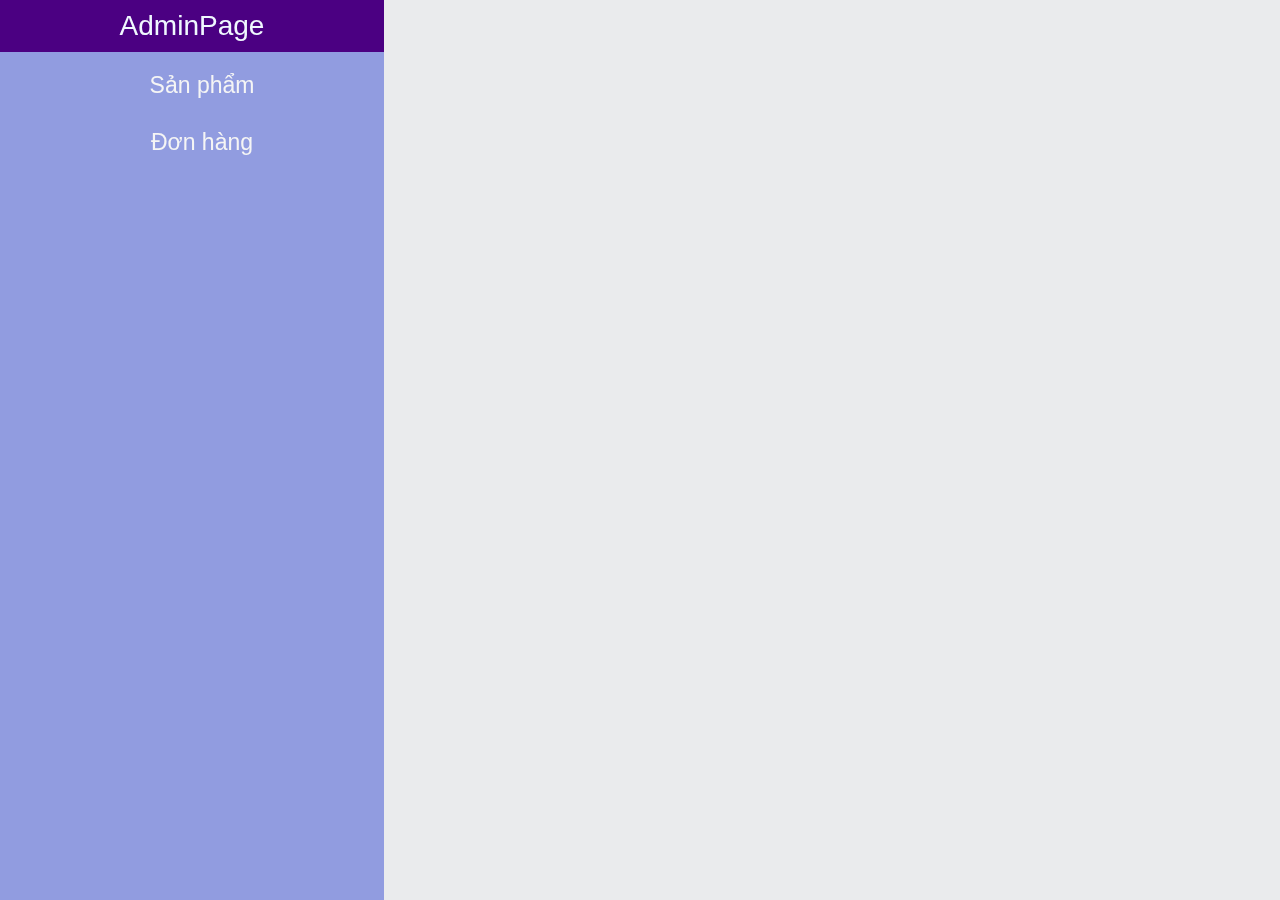
<file: admin.html>
<!DOCTYPE html>
<html lang="en">
<head>
    <meta charset="UTF-8">
    <meta http-equiv="X-UA-Compatible" content="IE=edge">
    <meta name="viewport" content="width=device-width, initial-scale=1.0">
    <link rel="stylesheet" href="/asset/css/style.css">
    <link rel="stylesheet" href="/asset/css/admin.css">
    <link rel="stylesheet" href="/asset/fonts/fontawesome-free-6.2.0-web/css/all.css">
    <link rel="stylesheet" href="/asset/fonts/themify-icons/themify-icons.css">
    <link rel="stylesheet" href="./asset/css/responsive.css">
    <title>Document</title>
</head>
<body>
    <div class="sidebar">
        <div class="sidebar-header">AdminPage</div>
        <div class="sidebar-menu">
            <li class="js-menu product-btn" >Sản phẩm</li>
            <li class="js-menu order-btn" >Đơn hàng</li>
        </div>
    </div>




    
    <div class="main-content">
        <!-- <div class="product-lists"> -->
        </div>
    </div>
    
    <script src="/asset/js/admin.js"></script>
</body>
</html>
</file>
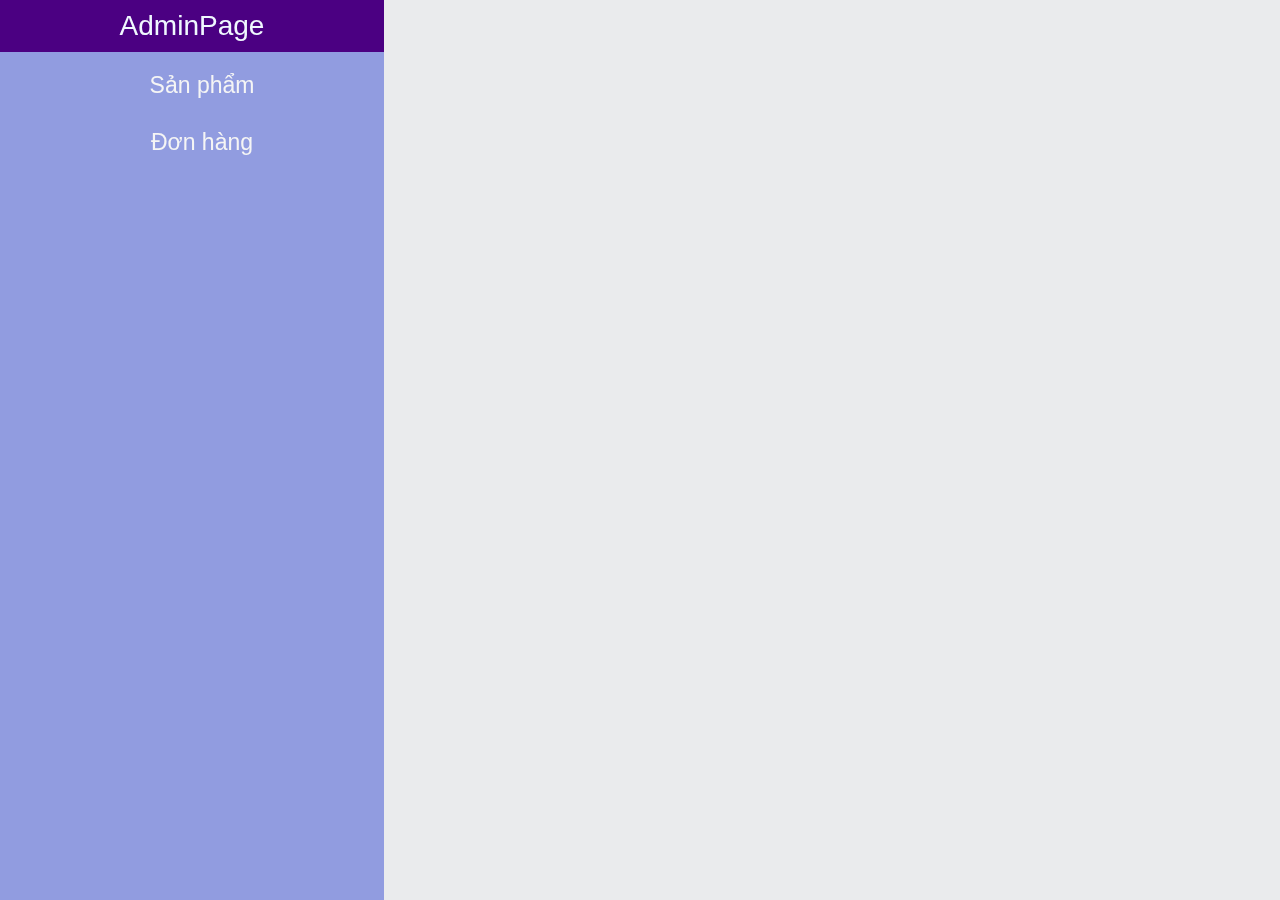
<file: asset/admin.html>
<!DOCTYPE html>
<html lang="en">
<head>
    <meta charset="UTF-8">
    <meta http-equiv="X-UA-Compatible" content="IE=edge">
    <meta name="viewport" content="width=device-width, initial-scale=1.0">
    <link rel="stylesheet" href="/asset/css/style.css">
    <link rel="stylesheet" href="/asset/css/admin.css">
    <link rel="stylesheet" href="/asset/fonts/fontawesome-free-6.2.0-web/css/all.css">
    <link rel="stylesheet" href="/asset/fonts/themify-icons/themify-icons.css">
    <link rel="stylesheet" href="./css/responsive.css">
    <title>Document</title>
</head>
<body>
    <div class="sidebar">
        <div class="sidebar-header">AdminPage</div>
        <div class="sidebar-menu">
            <li class="js-menu product-btn" >Sản phẩm</li>
            <li class="js-menu order-btn" >Đơn hàng</li>
        </div>
    </div>




    
    <div class="main-content">
        <!-- <div class="product-lists"> -->
        </div>
    </div>
    
    <script src="/asset/js/admin.js"></script>
</body>
</html>
</file>
<file: asset/css/style.css>
* {
    padding: 0;
    margin: 0;
    box-sizing: border-box;
}
html{
    background-color:  rgb(149 157 165 / 20%);
    scroll-behavior: smooth;
    font-family: Arial, Helvetica, sans-serif;
}

/* css dùng chung */
li {
    list-style: none;
}
.open {
    display: block;
}
a {
    text-decoration: none;
}
.hide {
    display: none !important;
}
.middle-margin {
    margin-left: auto;
    margin-right: auto;
}

.clear {
    clear: both;
}

.full-size-img{
    width: 100%;
    display: block;
}
.medium-size-img{
    width: 80%;
    display: block;
}
.btn {
    margin-top:10px;  
    display: inline-block;
    padding: 10px;
    border: none;
}

.btn:hover {
    cursor: pointer;
    background-color: rgba(194, 182, 182, 0.747);
}

.background-white{
    background-color: white;
    border: none;
}
.row {
    margin-left: -15px;
    margin-right: -15px;
}
 
.row::after {
    content: "";
    display: block;
    clear: both;
}

.col {
    float:left;
    padding-left: 15px;
    padding-right: 15px;
} 
.two-col {
    width: 50%;
}
.three-col {
    width: 33.333333%;
}
.four-col {
    width: 25%;
}
.five-col {
    width: 20%;
    float: left;
}
.small-size-input {
    width: 100%;
    border: 1px solid #ccc;
}
.medium-size-input {
    width: 100%;
    margin-bottom: 8px;
    padding: 8px;
    border: 1px solid #ccc;
}
.right-float {
    display: inline-block;
    float: right;
}

.black-btn {
background-color: black;
color: white;
text-transform: uppercase;
}
.wheat-text {
    color: aliceblue;
}
.wheat-text:hover{
    color: wheat;
    cursor: pointer;
}

.medium-font {
font-size: 18px !important;
font-family:sans-serif;
}
.logo {
    margin-top: -10px; 
    margin-left: 40px;
}

/* End dùng chung */


/* keyframes */

@keyframes modalFadeIn {
    from {
        opacity: 0;
        transform: translateY(-100px);
    }
    to {
        opacity: 1;
        transform: translateY(0);
    }
    
}

@-webkit-keyframes fade {
    from {opacity: .4} 
    to {opacity: 1}
  }

@keyframes fade {
    from {opacity: .4} 
    to {opacity: 1}
  }
  @keyframes grow-up {
    from {
        opacity: 0;
        transform: scale(0);
    }
    to {
        opacity: 1;
        transform: scale(1.0);
    }
}
</file>
<file: asset/css/responsive.css>
/* pc */


/* for tablet */
@media (min-width: 740px) and (max-width: 1023px) {
.hide-on-tablet {
    display: none;
}
}

/* for mobile */
@media (max-width:739px) {
html{
    font-size: 20px;
}
.hide-on-mobile {
    display: none;
}
.container {
    width: 100%;
    position: fixed;
    z-index: 90;
    background-color: rgb(233 235 237);
}
#header-2 {
    margin-bottom: 60px ;
}
#header-2 .nav {
    display: flex;
    list-style: none;
    flex-wrap: wrap;
    justify-content: center;
}
#header .nav-input {
    width: 80%;
}
#slider {
    padding-top: 120px;
}
.logo {
    margin-left: initial;
}
.login-bar {
    text-align: center;
}
.item-link {
    min-height  : 370px;
}
.category-item {
    width: 30%;
    padding: 10px;
    background-color: white;
    margin: 5px;
    border-radius: 24px;
}

.form {
    top: -200px;
}
.login-bar-success {
    font-size: 18px;
}
.cart-box::before {
    display: none;
}
.cart-box {
    position: fixed;
    top: 50px;
    width:100%;
    left: 0;
    right: 0;
    margin-top: 70px;
}
.cart-list {
    max-height: 250px;
    font-size: 20px;
}
.cart-item-img {
    width: 100px;
    background-repeat: no-repeat;
}
.detail-container {
    height: 600px;
    width: 80%;
    overflow-x: auto;
}
.detail-img {
    width:100% ;
}
.item-detail {
    text-align: center;
    width: 100%;
}
#footer {
    display: flex;
    flex-direction: column-reverse;
}
.sidebar {
    width: 100%;
    bottom: unset;
    right: 0;
    position: relative;
    background-color: rgb(55 78 211 / 56%);
    padding-bottom: 10px;
}
.sidebar-menu li {
    border-radius: 10px;
    margin: 10px 20px;
}
.main-content {
    width: 100%;
    margin-left: unset;
}
.product_list_content {
    font-size: 12px;
    grid-template-columns: 2.5fr 1.1fr 0.5fr 1fr;
}
.order {
    font-size: 14px;
    grid-template-columns: 0.2fr 1.1fr 0.5fr 1fr 0.5fr;
}
.orderNote_customerInfo {
    font-size: 16px;
    padding: 5px;
}
.buy-form-body {
    flex-direction: column-reverse;
}
.buy-infor {
    width: unset;
}
.buy-detail {
    width: unset;
}
.buy-item .item-img {
    background-repeat: no-repeat;
    background-size: contain;
}
}



@media (min-width: 1024px) {
    .hide-on-pc {
        display: none;
    }
.item-display {
    float: left;
    width: 33.33333%;
    padding-left: 15px;
    padding-right: 15px;
}
#menu-mobile {
    display: none !important;
}

}
</file>
<file: asset/fonts/themify-icons/themify-icons.css>
@font-face {
	font-family: 'themify';
	src:url('fonts/themify.eot?-fvbane');
	src:url('fonts/themify.eot?#iefix-fvbane') format('embedded-opentype'),
		url('fonts/themify.woff?-fvbane') format('woff'),
		url('fonts/themify.ttf?-fvbane') format('truetype'),
		url('fonts/themify.svg?-fvbane#themify') format('svg');
	font-weight: normal;
	font-style: normal;
}

[class^="ti-"], [class*=" ti-"] {
	font-family: 'themify';
	speak: none;
	font-style: normal;
	font-weight: normal;
	font-variant: normal;
	text-transform: none;
	line-height: 1;

	/* Better Font Rendering =========== */
	-webkit-font-smoothing: antialiased;
	-moz-osx-font-smoothing: grayscale;
}

.ti-wand:before {
	content: "\e600";
}
.ti-volume:before {
	content: "\e601";
}
.ti-user:before {
	content: "\e602";
}
.ti-unlock:before {
	content: "\e603";
}
.ti-unlink:before {
	content: "\e604";
}
.ti-trash:before {
	content: "\e605";
}
.ti-thought:before {
	content: "\e606";
}
.ti-target:before {
	content: "\e607";
}
.ti-tag:before {
	content: "\e608";
}
.ti-tablet:before {
	content: "\e609";
}
.ti-star:before {
	content: "\e60a";
}
.ti-spray:before {
	content: "\e60b";
}
.ti-signal:before {
	content: "\e60c";
}
.ti-shopping-cart:before {
	content: "\e60d";
}
.ti-shopping-cart-full:before {
	content: "\e60e";
}
.ti-settings:before {
	content: "\e60f";
}
.ti-search:before {
	content: "\e610";
}
.ti-zoom-in:before {
	content: "\e611";
}
.ti-zoom-out:before {
	content: "\e612";
}
.ti-cut:before {
	content: "\e613";
}
.ti-ruler:before {
	content: "\e614";
}
.ti-ruler-pencil:before {
	content: "\e615";
}
.ti-ruler-alt:before {
	content: "\e616";
}
.ti-bookmark:before {
	content: "\e617";
}
.ti-bookmark-alt:before {
	content: "\e618";
}
.ti-reload:before {
	content: "\e619";
}
.ti-plus:before {
	content: "\e61a";
}
.ti-pin:before {
	content: "\e61b";
}
.ti-pencil:before {
	content: "\e61c";
}
.ti-pencil-alt:before {
	content: "\e61d";
}
.ti-paint-roller:before {
	content: "\e61e";
}
.ti-paint-bucket:before {
	content: "\e61f";
}
.ti-na:before {
	content: "\e620";
}
.ti-mobile:before {
	content: "\e621";
}
.ti-minus:before {
	content: "\e622";
}
.ti-medall:before {
	content: "\e623";
}
.ti-medall-alt:before {
	content: "\e624";
}
.ti-marker:before {
	content: "\e625";
}
.ti-marker-alt:before {
	content: "\e626";
}
.ti-arrow-up:before {
	content: "\e627";
}
.ti-arrow-right:before {
	content: "\e628";
}
.ti-arrow-left:before {
	content: "\e629";
}
.ti-arrow-down:before {
	content: "\e62a";
}
.ti-lock:before {
	content: "\e62b";
}
.ti-location-arrow:before {
	content: "\e62c";
}
.ti-link:before {
	content: "\e62d";
}
.ti-layout:before {
	content: "\e62e";
}
.ti-layers:before {
	content: "\e62f";
}
.ti-layers-alt:before {
	content: "\e630";
}
.ti-key:before {
	content: "\e631";
}
.ti-import:before {
	content: "\e632";
}
.ti-image:before {
	content: "\e633";
}
.ti-heart:before {
	content: "\e634";
}
.ti-heart-broken:before {
	content: "\e635";
}
.ti-hand-stop:before {
	content: "\e636";
}
.ti-hand-open:before {
	content: "\e637";
}
.ti-hand-drag:before {
	content: "\e638";
}
.ti-folder:before {
	content: "\e639";
}
.ti-flag:before {
	content: "\e63a";
}
.ti-flag-alt:before {
	content: "\e63b";
}
.ti-flag-alt-2:before {
	content: "\e63c";
}
.ti-eye:before {
	content: "\e63d";
}
.ti-export:before {
	content: "\e63e";
}
.ti-exchange-vertical:before {
	content: "\e63f";
}
.ti-desktop:before {
	content: "\e640";
}
.ti-cup:before {
	content: "\e641";
}
.ti-crown:before {
	content: "\e642";
}
.ti-comments:before {
	content: "\e643";
}
.ti-comment:before {
	content: "\e644";
}
.ti-comment-alt:before {
	content: "\e645";
}
.ti-close:before {
	content: "\e646";
}
.ti-clip:before {
	content: "\e647";
}
.ti-angle-up:before {
	content: "\e648";
}
.ti-angle-right:before {
	content: "\e649";
}
.ti-angle-left:before {
	content: "\e64a";
}
.ti-angle-down:before {
	content: "\e64b";
}
.ti-check:before {
	content: "\e64c";
}
.ti-check-box:before {
	content: "\e64d";
}
.ti-camera:before {
	content: "\e64e";
}
.ti-announcement:before {
	content: "\e64f";
}
.ti-brush:before {
	content: "\e650";
}
.ti-briefcase:before {
	content: "\e651";
}
.ti-bolt:before {
	content: "\e652";
}
.ti-bolt-alt:before {
	content: "\e653";
}
.ti-blackboard:before {
	content: "\e654";
}
.ti-bag:before {
	content: "\e655";
}
.ti-move:before {
	content: "\e656";
}
.ti-arrows-vertical:before {
	content: "\e657";
}
.ti-arrows-horizontal:before {
	content: "\e658";
}
.ti-fullscreen:before {
	content: "\e659";
}
.ti-arrow-top-right:before {
	content: "\e65a";
}
.ti-arrow-top-left:before {
	content: "\e65b";
}
.ti-arrow-circle-up:before {
	content: "\e65c";
}
.ti-arrow-circle-right:before {
	content: "\e65d";
}
.ti-arrow-circle-left:before {
	content: "\e65e";
}
.ti-arrow-circle-down:before {
	content: "\e65f";
}
.ti-angle-double-up:before {
	content: "\e660";
}
.ti-angle-double-right:before {
	content: "\e661";
}
.ti-angle-double-left:before {
	content: "\e662";
}
.ti-angle-double-down:before {
	content: "\e663";
}
.ti-zip:before {
	content: "\e664";
}
.ti-world:before {
	content: "\e665";
}
.ti-wheelchair:before {
	content: "\e666";
}
.ti-view-list:before {
	content: "\e667";
}
.ti-view-list-alt:before {
	content: "\e668";
}
.ti-view-grid:before {
	content: "\e669";
}
.ti-uppercase:before {
	content: "\e66a";
}
.ti-upload:before {
	content: "\e66b";
}
.ti-underline:before {
	content: "\e66c";
}
.ti-truck:before {
	content: "\e66d";
}
.ti-timer:before {
	content: "\e66e";
}
.ti-ticket:before {
	content: "\e66f";
}
.ti-thumb-up:before {
	content: "\e670";
}
.ti-thumb-down:before {
	content: "\e671";
}
.ti-text:before {
	content: "\e672";
}
.ti-stats-up:before {
	content: "\e673";
}
.ti-stats-down:before {
	content: "\e674";
}
.ti-split-v:before {
	content: "\e675";
}
.ti-split-h:before {
	content: "\e676";
}
.ti-smallcap:before {
	content: "\e677";
}
.ti-shine:before {
	content: "\e678";
}
.ti-shift-right:before {
	content: "\e679";
}
.ti-shift-left:before {
	content: "\e67a";
}
.ti-shield:before {
	content: "\e67b";
}
.ti-notepad:before {
	content: "\e67c";
}
.ti-server:before {
	content: "\e67d";
}
.ti-quote-right:before {
	content: "\e67e";
}
.ti-quote-left:before {
	content: "\e67f";
}
.ti-pulse:before {
	content: "\e680";
}
.ti-printer:before {
	content: "\e681";
}
.ti-power-off:before {
	content: "\e682";
}
.ti-plug:before {
	content: "\e683";
}
.ti-pie-chart:before {
	content: "\e684";
}
.ti-paragraph:before {
	content: "\e685";
}
.ti-panel:before {
	content: "\e686";
}
.ti-package:before {
	content: "\e687";
}
.ti-music:before {
	content: "\e688";
}
.ti-music-alt:before {
	content: "\e689";
}
.ti-mouse:before {
	content: "\e68a";
}
.ti-mouse-alt:before {
	content: "\e68b";
}
.ti-money:before {
	content: "\e68c";
}
.ti-microphone:before {
	content: "\e68d";
}
.ti-menu:before {
	content: "\e68e";
}
.ti-menu-alt:before {
	content: "\e68f";
}
.ti-map:before {
	content: "\e690";
}
.ti-map-alt:before {
	content: "\e691";
}
.ti-loop:before {
	content: "\e692";
}
.ti-location-pin:before {
	content: "\e693";
}
.ti-list:before {
	content: "\e694";
}
.ti-light-bulb:before {
	content: "\e695";
}
.ti-Italic:before {
	content: "\e696";
}
.ti-info:before {
	content: "\e697";
}
.ti-infinite:before {
	content: "\e698";
}
.ti-id-badge:before {
	content: "\e699";
}
.ti-hummer:before {
	content: "\e69a";
}
.ti-home:before {
	content: "\e69b";
}
.ti-help:before {
	content: "\e69c";
}
.ti-headphone:before {
	content: "\e69d";
}
.ti-harddrives:before {
	content: "\e69e";
}
.ti-harddrive:before {
	content: "\e69f";
}
.ti-gift:before {
	content: "\e6a0";
}
.ti-game:before {
	content: "\e6a1";
}
.ti-filter:before {
	content: "\e6a2";
}
.ti-files:before {
	content: "\e6a3";
}
.ti-file:before {
	content: "\e6a4";
}
.ti-eraser:before {
	content: "\e6a5";
}
.ti-envelope:before {
	content: "\e6a6";
}
.ti-download:before {
	content: "\e6a7";
}
.ti-direction:before {
	content: "\e6a8";
}
.ti-direction-alt:before {
	content: "\e6a9";
}
.ti-dashboard:before {
	content: "\e6aa";
}
.ti-control-stop:before {
	content: "\e6ab";
}
.ti-control-shuffle:before {
	content: "\e6ac";
}
.ti-control-play:before {
	content: "\e6ad";
}
.ti-control-pause:before {
	content: "\e6ae";
}
.ti-control-forward:before {
	content: "\e6af";
}
.ti-control-backward:before {
	content: "\e6b0";
}
.ti-cloud:before {
	content: "\e6b1";
}
.ti-cloud-up:before {
	content: "\e6b2";
}
.ti-cloud-down:before {
	content: "\e6b3";
}
.ti-clipboard:before {
	content: "\e6b4";
}
.ti-car:before {
	content: "\e6b5";
}
.ti-calendar:before {
	content: "\e6b6";
}
.ti-book:before {
	content: "\e6b7";
}
.ti-bell:before {
	content: "\e6b8";
}
.ti-basketball:before {
	content: "\e6b9";
}
.ti-bar-chart:before {
	content: "\e6ba";
}
.ti-bar-chart-alt:before {
	content: "\e6bb";
}
.ti-back-right:before {
	content: "\e6bc";
}
.ti-back-left:before {
	content: "\e6bd";
}
.ti-arrows-corner:before {
	content: "\e6be";
}
.ti-archive:before {
	content: "\e6bf";
}
.ti-anchor:before {
	content: "\e6c0";
}
.ti-align-right:before {
	content: "\e6c1";
}
.ti-align-left:before {
	content: "\e6c2";
}
.ti-align-justify:before {
	content: "\e6c3";
}
.ti-align-center:before {
	content: "\e6c4";
}
.ti-alert:before {
	content: "\e6c5";
}
.ti-alarm-clock:before {
	content: "\e6c6";
}
.ti-agenda:before {
	content: "\e6c7";
}
.ti-write:before {
	content: "\e6c8";
}
.ti-window:before {
	content: "\e6c9";
}
.ti-widgetized:before {
	content: "\e6ca";
}
.ti-widget:before {
	content: "\e6cb";
}
.ti-widget-alt:before {
	content: "\e6cc";
}
.ti-wallet:before {
	content: "\e6cd";
}
.ti-video-clapper:before {
	content: "\e6ce";
}
.ti-video-camera:before {
	content: "\e6cf";
}
.ti-vector:before {
	content: "\e6d0";
}
.ti-themify-logo:before {
	content: "\e6d1";
}
.ti-themify-favicon:before {
	content: "\e6d2";
}
.ti-themify-favicon-alt:before {
	content: "\e6d3";
}
.ti-support:before {
	content: "\e6d4";
}
.ti-stamp:before {
	content: "\e6d5";
}
.ti-split-v-alt:before {
	content: "\e6d6";
}
.ti-slice:before {
	content: "\e6d7";
}
.ti-shortcode:before {
	content: "\e6d8";
}
.ti-shift-right-alt:before {
	content: "\e6d9";
}
.ti-shift-left-alt:before {
	content: "\e6da";
}
.ti-ruler-alt-2:before {
	content: "\e6db";
}
.ti-receipt:before {
	content: "\e6dc";
}
.ti-pin2:before {
	content: "\e6dd";
}
.ti-pin-alt:before {
	content: "\e6de";
}
.ti-pencil-alt2:before {
	content: "\e6df";
}
.ti-palette:before {
	content: "\e6e0";
}
.ti-more:before {
	content: "\e6e1";
}
.ti-more-alt:before {
	content: "\e6e2";
}
.ti-microphone-alt:before {
	content: "\e6e3";
}
.ti-magnet:before {
	content: "\e6e4";
}
.ti-line-double:before {
	content: "\e6e5";
}
.ti-line-dotted:before {
	content: "\e6e6";
}
.ti-line-dashed:before {
	content: "\e6e7";
}
.ti-layout-width-full:before {
	content: "\e6e8";
}
.ti-layout-width-default:before {
	content: "\e6e9";
}
.ti-layout-width-default-alt:before {
	content: "\e6ea";
}
.ti-layout-tab:before {
	content: "\e6eb";
}
.ti-layout-tab-window:before {
	content: "\e6ec";
}
.ti-layout-tab-v:before {
	content: "\e6ed";
}
.ti-layout-tab-min:before {
	content: "\e6ee";
}
.ti-layout-slider:before {
	content: "\e6ef";
}
.ti-layout-slider-alt:before {
	content: "\e6f0";
}
.ti-layout-sidebar-right:before {
	content: "\e6f1";
}
.ti-layout-sidebar-none:before {
	content: "\e6f2";
}
.ti-layout-sidebar-left:before {
	content: "\e6f3";
}
.ti-layout-placeholder:before {
	content: "\e6f4";
}
.ti-layout-menu:before {
	content: "\e6f5";
}
.ti-layout-menu-v:before {
	content: "\e6f6";
}
.ti-layout-menu-separated:before {
	content: "\e6f7";
}
.ti-layout-menu-full:before {
	content: "\e6f8";
}
.ti-layout-media-right-alt:before {
	content: "\e6f9";
}
.ti-layout-media-right:before {
	content: "\e6fa";
}
.ti-layout-media-overlay:before {
	content: "\e6fb";
}
.ti-layout-media-overlay-alt:before {
	content: "\e6fc";
}
.ti-layout-media-overlay-alt-2:before {
	content: "\e6fd";
}
.ti-layout-media-left-alt:before {
	content: "\e6fe";
}
.ti-layout-media-left:before {
	content: "\e6ff";
}
.ti-layout-media-center-alt:before {
	content: "\e700";
}
.ti-layout-media-center:before {
	content: "\e701";
}
.ti-layout-list-thumb:before {
	content: "\e702";
}
.ti-layout-list-thumb-alt:before {
	content: "\e703";
}
.ti-layout-list-post:before {
	content: "\e704";
}
.ti-layout-list-large-image:before {
	content: "\e705";
}
.ti-layout-line-solid:before {
	content: "\e706";
}
.ti-layout-grid4:before {
	content: "\e707";
}
.ti-layout-grid3:before {
	content: "\e708";
}
.ti-layout-grid2:before {
	content: "\e709";
}
.ti-layout-grid2-thumb:before {
	content: "\e70a";
}
.ti-layout-cta-right:before {
	content: "\e70b";
}
.ti-layout-cta-left:before {
	content: "\e70c";
}
.ti-layout-cta-center:before {
	content: "\e70d";
}
.ti-layout-cta-btn-right:before {
	content: "\e70e";
}
.ti-layout-cta-btn-left:before {
	content: "\e70f";
}
.ti-layout-column4:before {
	content: "\e710";
}
.ti-layout-column3:before {
	content: "\e711";
}
.ti-layout-column2:before {
	content: "\e712";
}
.ti-layout-accordion-separated:before {
	content: "\e713";
}
.ti-layout-accordion-merged:before {
	content: "\e714";
}
.ti-layout-accordion-list:before {
	content: "\e715";
}
.ti-ink-pen:before {
	content: "\e716";
}
.ti-info-alt:before {
	content: "\e717";
}
.ti-help-alt:before {
	content: "\e718";
}
.ti-headphone-alt:before {
	content: "\e719";
}
.ti-hand-point-up:before {
	content: "\e71a";
}
.ti-hand-point-right:before {
	content: "\e71b";
}
.ti-hand-point-left:before {
	content: "\e71c";
}
.ti-hand-point-down:before {
	content: "\e71d";
}
.ti-gallery:before {
	content: "\e71e";
}
.ti-face-smile:before {
	content: "\e71f";
}
.ti-face-sad:before {
	content: "\e720";
}
.ti-credit-card:before {
	content: "\e721";
}
.ti-control-skip-forward:before {
	content: "\e722";
}
.ti-control-skip-backward:before {
	content: "\e723";
}
.ti-control-record:before {
	content: "\e724";
}
.ti-control-eject:before {
	content: "\e725";
}
.ti-comments-smiley:before {
	content: "\e726";
}
.ti-brush-alt:before {
	content: "\e727";
}
.ti-youtube:before {
	content: "\e728";
}
.ti-vimeo:before {
	content: "\e729";
}
.ti-twitter:before {
	content: "\e72a";
}
.ti-time:before {
	content: "\e72b";
}
.ti-tumblr:before {
	content: "\e72c";
}
.ti-skype:before {
	content: "\e72d";
}
.ti-share:before {
	content: "\e72e";
}
.ti-share-alt:before {
	content: "\e72f";
}
.ti-rocket:before {
	content: "\e730";
}
.ti-pinterest:before {
	content: "\e731";
}
.ti-new-window:before {
	content: "\e732";
}
.ti-microsoft:before {
	content: "\e733";
}
.ti-list-ol:before {
	content: "\e734";
}
.ti-linkedin:before {
	content: "\e735";
}
.ti-layout-sidebar-2:before {
	content: "\e736";
}
.ti-layout-grid4-alt:before {
	content: "\e737";
}
.ti-layout-grid3-alt:before {
	content: "\e738";
}
.ti-layout-grid2-alt:before {
	content: "\e739";
}
.ti-layout-column4-alt:before {
	content: "\e73a";
}
.ti-layout-column3-alt:before {
	content: "\e73b";
}
.ti-layout-column2-alt:before {
	content: "\e73c";
}
.ti-instagram:before {
	content: "\e73d";
}
.ti-google:before {
	content: "\e73e";
}
.ti-github:before {
	content: "\e73f";
}
.ti-flickr:before {
	content: "\e740";
}
.ti-facebook:before {
	content: "\e741";
}
.ti-dropbox:before {
	content: "\e742";
}
.ti-dribbble:before {
	content: "\e743";
}
.ti-apple:before {
	content: "\e744";
}
.ti-android:before {
	content: "\e745";
}
.ti-save:before {
	content: "\e746";
}
.ti-save-alt:before {
	content: "\e747";
}
.ti-yahoo:before {
	content: "\e748";
}
.ti-wordpress:before {
	content: "\e749";
}
.ti-vimeo-alt:before {
	content: "\e74a";
}
.ti-twitter-alt:before {
	content: "\e74b";
}
.ti-tumblr-alt:before {
	content: "\e74c";
}
.ti-trello:before {
	content: "\e74d";
}
.ti-stack-overflow:before {
	content: "\e74e";
}
.ti-soundcloud:before {
	content: "\e74f";
}
.ti-sharethis:before {
	content: "\e750";
}
.ti-sharethis-alt:before {
	content: "\e751";
}
.ti-reddit:before {
	content: "\e752";
}
.ti-pinterest-alt:before {
	content: "\e753";
}
.ti-microsoft-alt:before {
	content: "\e754";
}
.ti-linux:before {
	content: "\e755";
}
.ti-jsfiddle:before {
	content: "\e756";
}
.ti-joomla:before {
	content: "\e757";
}
.ti-html5:before {
	content: "\e758";
}
.ti-flickr-alt:before {
	content: "\e759";
}
.ti-email:before {
	content: "\e75a";
}
.ti-drupal:before {
	content: "\e75b";
}
.ti-dropbox-alt:before {
	content: "\e75c";
}
.ti-css3:before {
	content: "\e75d";
}
.ti-rss:before {
	content: "\e75e";
}
.ti-rss-alt:before {
	content: "\e75f";
}
</file>
<file: asset/fonts/themify-icons/demo-files/demo.css>
body {
	font: normal 1em/1.5em Arial, Helvetica, sans-serif;
	max-width: 90%;
	margin: 30px auto 0;
}
h1, h3 {
	font-weight: normal;
}
h3 {
	font-size: 1.4;
	text-transform: uppercase;
	letter-spacing: 1px;
}

.icon-section {
	margin: 0 0 3em;
	clear: both;
	overflow: hidden;
}
.icon-container {
	width: 240px; 
	padding: .7em 0;
	float: left; 
	position: relative;
	text-align: left;
}
.icon-container [class^="ti-"], 
.icon-container [class*=" ti-"] {
	color: #000;
	position: absolute;
	margin-top: 3px;
	transition: .3s;
}
.icon-container:hover [class^="ti-"],
.icon-container:hover [class*=" ti-"] {
	font-size: 2.2em;
	margin-top: -5px;
}
.icon-container:hover .icon-name {
	color: #000;
}
.icon-name {
	color: #aaa;
	margin-left: 35px;
	font-size: .8em;
	transition: .3s;
}
.icon-container:hover .icon-name {
	margin-left: 45px;
}
</file>
<file: asset/fonts/themify-icons/ie7/ie7.css>
.ti-wand {
	*zoom: expression(this.runtimeStyle['zoom'] = '1', this.innerHTML = '&#xe600;');
}
.ti-volume {
	*zoom: expression(this.runtimeStyle['zoom'] = '1', this.innerHTML = '&#xe601;');
}
.ti-user {
	*zoom: expression(this.runtimeStyle['zoom'] = '1', this.innerHTML = '&#xe602;');
}
.ti-unlock {
	*zoom: expression(this.runtimeStyle['zoom'] = '1', this.innerHTML = '&#xe603;');
}
.ti-unlink {
	*zoom: expression(this.runtimeStyle['zoom'] = '1', this.innerHTML = '&#xe604;');
}
.ti-trash {
	*zoom: expression(this.runtimeStyle['zoom'] = '1', this.innerHTML = '&#xe605;');
}
.ti-thought {
	*zoom: expression(this.runtimeStyle['zoom'] = '1', this.innerHTML = '&#xe606;');
}
.ti-target {
	*zoom: expression(this.runtimeStyle['zoom'] = '1', this.innerHTML = '&#xe607;');
}
.ti-tag {
	*zoom: expression(this.runtimeStyle['zoom'] = '1', this.innerHTML = '&#xe608;');
}
.ti-tablet {
	*zoom: expression(this.runtimeStyle['zoom'] = '1', this.innerHTML = '&#xe609;');
}
.ti-star {
	*zoom: expression(this.runtimeStyle['zoom'] = '1', this.innerHTML = '&#xe60a;');
}
.ti-spray {
	*zoom: expression(this.runtimeStyle['zoom'] = '1', this.innerHTML = '&#xe60b;');
}
.ti-signal {
	*zoom: expression(this.runtimeStyle['zoom'] = '1', this.innerHTML = '&#xe60c;');
}
.ti-shopping-cart {
	*zoom: expression(this.runtimeStyle['zoom'] = '1', this.innerHTML = '&#xe60d;');
}
.ti-shopping-cart-full {
	*zoom: expression(this.runtimeStyle['zoom'] = '1', this.innerHTML = '&#xe60e;');
}
.ti-settings {
	*zoom: expression(this.runtimeStyle['zoom'] = '1', this.innerHTML = '&#xe60f;');
}
.ti-search {
	*zoom: expression(this.runtimeStyle['zoom'] = '1', this.innerHTML = '&#xe610;');
}
.ti-zoom-in {
	*zoom: expression(this.runtimeStyle['zoom'] = '1', this.innerHTML = '&#xe611;');
}
.ti-zoom-out {
	*zoom: expression(this.runtimeStyle['zoom'] = '1', this.innerHTML = '&#xe612;');
}
.ti-cut {
	*zoom: expression(this.runtimeStyle['zoom'] = '1', this.innerHTML = '&#xe613;');
}
.ti-ruler {
	*zoom: expression(this.runtimeStyle['zoom'] = '1', this.innerHTML = '&#xe614;');
}
.ti-ruler-pencil {
	*zoom: expression(this.runtimeStyle['zoom'] = '1', this.innerHTML = '&#xe615;');
}
.ti-ruler-alt {
	*zoom: expression(this.runtimeStyle['zoom'] = '1', this.innerHTML = '&#xe616;');
}
.ti-bookmark {
	*zoom: expression(this.runtimeStyle['zoom'] = '1', this.innerHTML = '&#xe617;');
}
.ti-bookmark-alt {
	*zoom: expression(this.runtimeStyle['zoom'] = '1', this.innerHTML = '&#xe618;');
}
.ti-reload {
	*zoom: expression(this.runtimeStyle['zoom'] = '1', this.innerHTML = '&#xe619;');
}
.ti-plus {
	*zoom: expression(this.runtimeStyle['zoom'] = '1', this.innerHTML = '&#xe61a;');
}
.ti-pin {
	*zoom: expression(this.runtimeStyle['zoom'] = '1', this.innerHTML = '&#xe61b;');
}
.ti-pencil {
	*zoom: expression(this.runtimeStyle['zoom'] = '1', this.innerHTML = '&#xe61c;');
}
.ti-pencil-alt {
	*zoom: expression(this.runtimeStyle['zoom'] = '1', this.innerHTML = '&#xe61d;');
}
.ti-paint-roller {
	*zoom: expression(this.runtimeStyle['zoom'] = '1', this.innerHTML = '&#xe61e;');
}
.ti-paint-bucket {
	*zoom: expression(this.runtimeStyle['zoom'] = '1', this.innerHTML = '&#xe61f;');
}
.ti-na {
	*zoom: expression(this.runtimeStyle['zoom'] = '1', this.innerHTML = '&#xe620;');
}
.ti-mobile {
	*zoom: expression(this.runtimeStyle['zoom'] = '1', this.innerHTML = '&#xe621;');
}
.ti-minus {
	*zoom: expression(this.runtimeStyle['zoom'] = '1', this.innerHTML = '&#xe622;');
}
.ti-medall {
	*zoom: expression(this.runtimeStyle['zoom'] = '1', this.innerHTML = '&#xe623;');
}
.ti-medall-alt {
	*zoom: expression(this.runtimeStyle['zoom'] = '1', this.innerHTML = '&#xe624;');
}
.ti-marker {
	*zoom: expression(this.runtimeStyle['zoom'] = '1', this.innerHTML = '&#xe625;');
}
.ti-marker-alt {
	*zoom: expression(this.runtimeStyle['zoom'] = '1', this.innerHTML = '&#xe626;');
}
.ti-arrow-up {
	*zoom: expression(this.runtimeStyle['zoom'] = '1', this.innerHTML = '&#xe627;');
}
.ti-arrow-right {
	*zoom: expression(this.runtimeStyle['zoom'] = '1', this.innerHTML = '&#xe628;');
}
.ti-arrow-left {
	*zoom: expression(this.runtimeStyle['zoom'] = '1', this.innerHTML = '&#xe629;');
}
.ti-arrow-down {
	*zoom: expression(this.runtimeStyle['zoom'] = '1', this.innerHTML = '&#xe62a;');
}
.ti-lock {
	*zoom: expression(this.runtimeStyle['zoom'] = '1', this.innerHTML = '&#xe62b;');
}
.ti-location-arrow {
	*zoom: expression(this.runtimeStyle['zoom'] = '1', this.innerHTML = '&#xe62c;');
}
.ti-link {
	*zoom: expression(this.runtimeStyle['zoom'] = '1', this.innerHTML = '&#xe62d;');
}
.ti-layout {
	*zoom: expression(this.runtimeStyle['zoom'] = '1', this.innerHTML = '&#xe62e;');
}
.ti-layers {
	*zoom: expression(this.runtimeStyle['zoom'] = '1', this.innerHTML = '&#xe62f;');
}
.ti-layers-alt {
	*zoom: expression(this.runtimeStyle['zoom'] = '1', this.innerHTML = '&#xe630;');
}
.ti-key {
	*zoom: expression(this.runtimeStyle['zoom'] = '1', this.innerHTML = '&#xe631;');
}
.ti-import {
	*zoom: expression(this.runtimeStyle['zoom'] = '1', this.innerHTML = '&#xe632;');
}
.ti-image {
	*zoom: expression(this.runtimeStyle['zoom'] = '1', this.innerHTML = '&#xe633;');
}
.ti-heart {
	*zoom: expression(this.runtimeStyle['zoom'] = '1', this.innerHTML = '&#xe634;');
}
.ti-heart-broken {
	*zoom: expression(this.runtimeStyle['zoom'] = '1', this.innerHTML = '&#xe635;');
}
.ti-hand-stop {
	*zoom: expression(this.runtimeStyle['zoom'] = '1', this.innerHTML = '&#xe636;');
}
.ti-hand-open {
	*zoom: expression(this.runtimeStyle['zoom'] = '1', this.innerHTML = '&#xe637;');
}
.ti-hand-drag {
	*zoom: expression(this.runtimeStyle['zoom'] = '1', this.innerHTML = '&#xe638;');
}
.ti-folder {
	*zoom: expression(this.runtimeStyle['zoom'] = '1', this.innerHTML = '&#xe639;');
}
.ti-flag {
	*zoom: expression(this.runtimeStyle['zoom'] = '1', this.innerHTML = '&#xe63a;');
}
.ti-flag-alt {
	*zoom: expression(this.runtimeStyle['zoom'] = '1', this.innerHTML = '&#xe63b;');
}
.ti-flag-alt-2 {
	*zoom: expression(this.runtimeStyle['zoom'] = '1', this.innerHTML = '&#xe63c;');
}
.ti-eye {
	*zoom: expression(this.runtimeStyle['zoom'] = '1', this.innerHTML = '&#xe63d;');
}
.ti-export {
	*zoom: expression(this.runtimeStyle['zoom'] = '1', this.innerHTML = '&#xe63e;');
}
.ti-exchange-vertical {
	*zoom: expression(this.runtimeStyle['zoom'] = '1', this.innerHTML = '&#xe63f;');
}
.ti-desktop {
	*zoom: expression(this.runtimeStyle['zoom'] = '1', this.innerHTML = '&#xe640;');
}
.ti-cup {
	*zoom: expression(this.runtimeStyle['zoom'] = '1', this.innerHTML = '&#xe641;');
}
.ti-crown {
	*zoom: expression(this.runtimeStyle['zoom'] = '1', this.innerHTML = '&#xe642;');
}
.ti-comments {
	*zoom: expression(this.runtimeStyle['zoom'] = '1', this.innerHTML = '&#xe643;');
}
.ti-comment {
	*zoom: expression(this.runtimeStyle['zoom'] = '1', this.innerHTML = '&#xe644;');
}
.ti-comment-alt {
	*zoom: expression(this.runtimeStyle['zoom'] = '1', this.innerHTML = '&#xe645;');
}
.ti-close {
	*zoom: expression(this.runtimeStyle['zoom'] = '1', this.innerHTML = '&#xe646;');
}
.ti-clip {
	*zoom: expression(this.runtimeStyle['zoom'] = '1', this.innerHTML = '&#xe647;');
}
.ti-angle-up {
	*zoom: expression(this.runtimeStyle['zoom'] = '1', this.innerHTML = '&#xe648;');
}
.ti-angle-right {
	*zoom: expression(this.runtimeStyle['zoom'] = '1', this.innerHTML = '&#xe649;');
}
.ti-angle-left {
	*zoom: expression(this.runtimeStyle['zoom'] = '1', this.innerHTML = '&#xe64a;');
}
.ti-angle-down {
	*zoom: expression(this.runtimeStyle['zoom'] = '1', this.innerHTML = '&#xe64b;');
}
.ti-check {
	*zoom: expression(this.runtimeStyle['zoom'] = '1', this.innerHTML = '&#xe64c;');
}
.ti-check-box {
	*zoom: expression(this.runtimeStyle['zoom'] = '1', this.innerHTML = '&#xe64d;');
}
.ti-camera {
	*zoom: expression(this.runtimeStyle['zoom'] = '1', this.innerHTML = '&#xe64e;');
}
.ti-announcement {
	*zoom: expression(this.runtimeStyle['zoom'] = '1', this.innerHTML = '&#xe64f;');
}
.ti-brush {
	*zoom: expression(this.runtimeStyle['zoom'] = '1', this.innerHTML = '&#xe650;');
}
.ti-briefcase {
	*zoom: expression(this.runtimeStyle['zoom'] = '1', this.innerHTML = '&#xe651;');
}
.ti-bolt {
	*zoom: expression(this.runtimeStyle['zoom'] = '1', this.innerHTML = '&#xe652;');
}
.ti-bolt-alt {
	*zoom: expression(this.runtimeStyle['zoom'] = '1', this.innerHTML = '&#xe653;');
}
.ti-blackboard {
	*zoom: expression(this.runtimeStyle['zoom'] = '1', this.innerHTML = '&#xe654;');
}
.ti-bag {
	*zoom: expression(this.runtimeStyle['zoom'] = '1', this.innerHTML = '&#xe655;');
}
.ti-move {
	*zoom: expression(this.runtimeStyle['zoom'] = '1', this.innerHTML = '&#xe656;');
}
.ti-arrows-vertical {
	*zoom: expression(this.runtimeStyle['zoom'] = '1', this.innerHTML = '&#xe657;');
}
.ti-arrows-horizontal {
	*zoom: expression(this.runtimeStyle['zoom'] = '1', this.innerHTML = '&#xe658;');
}
.ti-fullscreen {
	*zoom: expression(this.runtimeStyle['zoom'] = '1', this.innerHTML = '&#xe659;');
}
.ti-arrow-top-right {
	*zoom: expression(this.runtimeStyle['zoom'] = '1', this.innerHTML = '&#xe65a;');
}
.ti-arrow-top-left {
	*zoom: expression(this.runtimeStyle['zoom'] = '1', this.innerHTML = '&#xe65b;');
}
.ti-arrow-circle-up {
	*zoom: expression(this.runtimeStyle['zoom'] = '1', this.innerHTML = '&#xe65c;');
}
.ti-arrow-circle-right {
	*zoom: expression(this.runtimeStyle['zoom'] = '1', this.innerHTML = '&#xe65d;');
}
.ti-arrow-circle-left {
	*zoom: expression(this.runtimeStyle['zoom'] = '1', this.innerHTML = '&#xe65e;');
}
.ti-arrow-circle-down {
	*zoom: expression(this.runtimeStyle['zoom'] = '1', this.innerHTML = '&#xe65f;');
}
.ti-angle-double-up {
	*zoom: expression(this.runtimeStyle['zoom'] = '1', this.innerHTML = '&#xe660;');
}
.ti-angle-double-right {
	*zoom: expression(this.runtimeStyle['zoom'] = '1', this.innerHTML = '&#xe661;');
}
.ti-angle-double-left {
	*zoom: expression(this.runtimeStyle['zoom'] = '1', this.innerHTML = '&#xe662;');
}
.ti-angle-double-down {
	*zoom: expression(this.runtimeStyle['zoom'] = '1', this.innerHTML = '&#xe663;');
}
.ti-zip {
	*zoom: expression(this.runtimeStyle['zoom'] = '1', this.innerHTML = '&#xe664;');
}
.ti-world {
	*zoom: expression(this.runtimeStyle['zoom'] = '1', this.innerHTML = '&#xe665;');
}
.ti-wheelchair {
	*zoom: expression(this.runtimeStyle['zoom'] = '1', this.innerHTML = '&#xe666;');
}
.ti-view-list {
	*zoom: expression(this.runtimeStyle['zoom'] = '1', this.innerHTML = '&#xe667;');
}
.ti-view-list-alt {
	*zoom: expression(this.runtimeStyle['zoom'] = '1', this.innerHTML = '&#xe668;');
}
.ti-view-grid {
	*zoom: expression(this.runtimeStyle['zoom'] = '1', this.innerHTML = '&#xe669;');
}
.ti-uppercase {
	*zoom: expression(this.runtimeStyle['zoom'] = '1', this.innerHTML = '&#xe66a;');
}
.ti-upload {
	*zoom: expression(this.runtimeStyle['zoom'] = '1', this.innerHTML = '&#xe66b;');
}
.ti-underline {
	*zoom: expression(this.runtimeStyle['zoom'] = '1', this.innerHTML = '&#xe66c;');
}
.ti-truck {
	*zoom: expression(this.runtimeStyle['zoom'] = '1', this.innerHTML = '&#xe66d;');
}
.ti-timer {
	*zoom: expression(this.runtimeStyle['zoom'] = '1', this.innerHTML = '&#xe66e;');
}
.ti-ticket {
	*zoom: expression(this.runtimeStyle['zoom'] = '1', this.innerHTML = '&#xe66f;');
}
.ti-thumb-up {
	*zoom: expression(this.runtimeStyle['zoom'] = '1', this.innerHTML = '&#xe670;');
}
.ti-thumb-down {
	*zoom: expression(this.runtimeStyle['zoom'] = '1', this.innerHTML = '&#xe671;');
}
.ti-text {
	*zoom: expression(this.runtimeStyle['zoom'] = '1', this.innerHTML = '&#xe672;');
}
.ti-stats-up {
	*zoom: expression(this.runtimeStyle['zoom'] = '1', this.innerHTML = '&#xe673;');
}
.ti-stats-down {
	*zoom: expression(this.runtimeStyle['zoom'] = '1', this.innerHTML = '&#xe674;');
}
.ti-split-v {
	*zoom: expression(this.runtimeStyle['zoom'] = '1', this.innerHTML = '&#xe675;');
}
.ti-split-h {
	*zoom: expression(this.runtimeStyle['zoom'] = '1', this.innerHTML = '&#xe676;');
}
.ti-smallcap {
	*zoom: expression(this.runtimeStyle['zoom'] = '1', this.innerHTML = '&#xe677;');
}
.ti-shine {
	*zoom: expression(this.runtimeStyle['zoom'] = '1', this.innerHTML = '&#xe678;');
}
.ti-shift-right {
	*zoom: expression(this.runtimeStyle['zoom'] = '1', this.innerHTML = '&#xe679;');
}
.ti-shift-left {
	*zoom: expression(this.runtimeStyle['zoom'] = '1', this.innerHTML = '&#xe67a;');
}
.ti-shield {
	*zoom: expression(this.runtimeStyle['zoom'] = '1', this.innerHTML = '&#xe67b;');
}
.ti-notepad {
	*zoom: expression(this.runtimeStyle['zoom'] = '1', this.innerHTML = '&#xe67c;');
}
.ti-server {
	*zoom: expression(this.runtimeStyle['zoom'] = '1', this.innerHTML = '&#xe67d;');
}
.ti-quote-right {
	*zoom: expression(this.runtimeStyle['zoom'] = '1', this.innerHTML = '&#xe67e;');
}
.ti-quote-left {
	*zoom: expression(this.runtimeStyle['zoom'] = '1', this.innerHTML = '&#xe67f;');
}
.ti-pulse {
	*zoom: expression(this.runtimeStyle['zoom'] = '1', this.innerHTML = '&#xe680;');
}
.ti-printer {
	*zoom: expression(this.runtimeStyle['zoom'] = '1', this.innerHTML = '&#xe681;');
}
.ti-power-off {
	*zoom: expression(this.runtimeStyle['zoom'] = '1', this.innerHTML = '&#xe682;');
}
.ti-plug {
	*zoom: expression(this.runtimeStyle['zoom'] = '1', this.innerHTML = '&#xe683;');
}
.ti-pie-chart {
	*zoom: expression(this.runtimeStyle['zoom'] = '1', this.innerHTML = '&#xe684;');
}
.ti-paragraph {
	*zoom: expression(this.runtimeStyle['zoom'] = '1', this.innerHTML = '&#xe685;');
}
.ti-panel {
	*zoom: expression(this.runtimeStyle['zoom'] = '1', this.innerHTML = '&#xe686;');
}
.ti-package {
	*zoom: expression(this.runtimeStyle['zoom'] = '1', this.innerHTML = '&#xe687;');
}
.ti-music {
	*zoom: expression(this.runtimeStyle['zoom'] = '1', this.innerHTML = '&#xe688;');
}
.ti-music-alt {
	*zoom: expression(this.runtimeStyle['zoom'] = '1', this.innerHTML = '&#xe689;');
}
.ti-mouse {
	*zoom: expression(this.runtimeStyle['zoom'] = '1', this.innerHTML = '&#xe68a;');
}
.ti-mouse-alt {
	*zoom: expression(this.runtimeStyle['zoom'] = '1', this.innerHTML = '&#xe68b;');
}
.ti-money {
	*zoom: expression(this.runtimeStyle['zoom'] = '1', this.innerHTML = '&#xe68c;');
}
.ti-microphone {
	*zoom: expression(this.runtimeStyle['zoom'] = '1', this.innerHTML = '&#xe68d;');
}
.ti-menu {
	*zoom: expression(this.runtimeStyle['zoom'] = '1', this.innerHTML = '&#xe68e;');
}
.ti-menu-alt {
	*zoom: expression(this.runtimeStyle['zoom'] = '1', this.innerHTML = '&#xe68f;');
}
.ti-map {
	*zoom: expression(this.runtimeStyle['zoom'] = '1', this.innerHTML = '&#xe690;');
}
.ti-map-alt {
	*zoom: expression(this.runtimeStyle['zoom'] = '1', this.innerHTML = '&#xe691;');
}
.ti-loop {
	*zoom: expression(this.runtimeStyle['zoom'] = '1', this.innerHTML = '&#xe692;');
}
.ti-location-pin {
	*zoom: expression(this.runtimeStyle['zoom'] = '1', this.innerHTML = '&#xe693;');
}
.ti-list {
	*zoom: expression(this.runtimeStyle['zoom'] = '1', this.innerHTML = '&#xe694;');
}
.ti-light-bulb {
	*zoom: expression(this.runtimeStyle['zoom'] = '1', this.innerHTML = '&#xe695;');
}
.ti-Italic {
	*zoom: expression(this.runtimeStyle['zoom'] = '1', this.innerHTML = '&#xe696;');
}
.ti-info {
	*zoom: expression(this.runtimeStyle['zoom'] = '1', this.innerHTML = '&#xe697;');
}
.ti-infinite {
	*zoom: expression(this.runtimeStyle['zoom'] = '1', this.innerHTML = '&#xe698;');
}
.ti-id-badge {
	*zoom: expression(this.runtimeStyle['zoom'] = '1', this.innerHTML = '&#xe699;');
}
.ti-hummer {
	*zoom: expression(this.runtimeStyle['zoom'] = '1', this.innerHTML = '&#xe69a;');
}
.ti-home {
	*zoom: expression(this.runtimeStyle['zoom'] = '1', this.innerHTML = '&#xe69b;');
}
.ti-help {
	*zoom: expression(this.runtimeStyle['zoom'] = '1', this.innerHTML = '&#xe69c;');
}
.ti-headphone {
	*zoom: expression(this.runtimeStyle['zoom'] = '1', this.innerHTML = '&#xe69d;');
}
.ti-harddrives {
	*zoom: expression(this.runtimeStyle['zoom'] = '1', this.innerHTML = '&#xe69e;');
}
.ti-harddrive {
	*zoom: expression(this.runtimeStyle['zoom'] = '1', this.innerHTML = '&#xe69f;');
}
.ti-gift {
	*zoom: expression(this.runtimeStyle['zoom'] = '1', this.innerHTML = '&#xe6a0;');
}
.ti-game {
	*zoom: expression(this.runtimeStyle['zoom'] = '1', this.innerHTML = '&#xe6a1;');
}
.ti-filter {
	*zoom: expression(this.runtimeStyle['zoom'] = '1', this.innerHTML = '&#xe6a2;');
}
.ti-files {
	*zoom: expression(this.runtimeStyle['zoom'] = '1', this.innerHTML = '&#xe6a3;');
}
.ti-file {
	*zoom: expression(this.runtimeStyle['zoom'] = '1', this.innerHTML = '&#xe6a4;');
}
.ti-eraser {
	*zoom: expression(this.runtimeStyle['zoom'] = '1', this.innerHTML = '&#xe6a5;');
}
.ti-envelope {
	*zoom: expression(this.runtimeStyle['zoom'] = '1', this.innerHTML = '&#xe6a6;');
}
.ti-download {
	*zoom: expression(this.runtimeStyle['zoom'] = '1', this.innerHTML = '&#xe6a7;');
}
.ti-direction {
	*zoom: expression(this.runtimeStyle['zoom'] = '1', this.innerHTML = '&#xe6a8;');
}
.ti-direction-alt {
	*zoom: expression(this.runtimeStyle['zoom'] = '1', this.innerHTML = '&#xe6a9;');
}
.ti-dashboard {
	*zoom: expression(this.runtimeStyle['zoom'] = '1', this.innerHTML = '&#xe6aa;');
}
.ti-control-stop {
	*zoom: expression(this.runtimeStyle['zoom'] = '1', this.innerHTML = '&#xe6ab;');
}
.ti-control-shuffle {
	*zoom: expression(this.runtimeStyle['zoom'] = '1', this.innerHTML = '&#xe6ac;');
}
.ti-control-play {
	*zoom: expression(this.runtimeStyle['zoom'] = '1', this.innerHTML = '&#xe6ad;');
}
.ti-control-pause {
	*zoom: expression(this.runtimeStyle['zoom'] = '1', this.innerHTML = '&#xe6ae;');
}
.ti-control-forward {
	*zoom: expression(this.runtimeStyle['zoom'] = '1', this.innerHTML = '&#xe6af;');
}
.ti-control-backward {
	*zoom: expression(this.runtimeStyle['zoom'] = '1', this.innerHTML = '&#xe6b0;');
}
.ti-cloud {
	*zoom: expression(this.runtimeStyle['zoom'] = '1', this.innerHTML = '&#xe6b1;');
}
.ti-cloud-up {
	*zoom: expression(this.runtimeStyle['zoom'] = '1', this.innerHTML = '&#xe6b2;');
}
.ti-cloud-down {
	*zoom: expression(this.runtimeStyle['zoom'] = '1', this.innerHTML = '&#xe6b3;');
}
.ti-clipboard {
	*zoom: expression(this.runtimeStyle['zoom'] = '1', this.innerHTML = '&#xe6b4;');
}
.ti-car {
	*zoom: expression(this.runtimeStyle['zoom'] = '1', this.innerHTML = '&#xe6b5;');
}
.ti-calendar {
	*zoom: expression(this.runtimeStyle['zoom'] = '1', this.innerHTML = '&#xe6b6;');
}
.ti-book {
	*zoom: expression(this.runtimeStyle['zoom'] = '1', this.innerHTML = '&#xe6b7;');
}
.ti-bell {
	*zoom: expression(this.runtimeStyle['zoom'] = '1', this.innerHTML = '&#xe6b8;');
}
.ti-basketball {
	*zoom: expression(this.runtimeStyle['zoom'] = '1', this.innerHTML = '&#xe6b9;');
}
.ti-bar-chart {
	*zoom: expression(this.runtimeStyle['zoom'] = '1', this.innerHTML = '&#xe6ba;');
}
.ti-bar-chart-alt {
	*zoom: expression(this.runtimeStyle['zoom'] = '1', this.innerHTML = '&#xe6bb;');
}
.ti-back-right {
	*zoom: expression(this.runtimeStyle['zoom'] = '1', this.innerHTML = '&#xe6bc;');
}
.ti-back-left {
	*zoom: expression(this.runtimeStyle['zoom'] = '1', this.innerHTML = '&#xe6bd;');
}
.ti-arrows-corner {
	*zoom: expression(this.runtimeStyle['zoom'] = '1', this.innerHTML = '&#xe6be;');
}
.ti-archive {
	*zoom: expression(this.runtimeStyle['zoom'] = '1', this.innerHTML = '&#xe6bf;');
}
.ti-anchor {
	*zoom: expression(this.runtimeStyle['zoom'] = '1', this.innerHTML = '&#xe6c0;');
}
.ti-align-right {
	*zoom: expression(this.runtimeStyle['zoom'] = '1', this.innerHTML = '&#xe6c1;');
}
.ti-align-left {
	*zoom: expression(this.runtimeStyle['zoom'] = '1', this.innerHTML = '&#xe6c2;');
}
.ti-align-justify {
	*zoom: expression(this.runtimeStyle['zoom'] = '1', this.innerHTML = '&#xe6c3;');
}
.ti-align-center {
	*zoom: expression(this.runtimeStyle['zoom'] = '1', this.innerHTML = '&#xe6c4;');
}
.ti-alert {
	*zoom: expression(this.runtimeStyle['zoom'] = '1', this.innerHTML = '&#xe6c5;');
}
.ti-alarm-clock {
	*zoom: expression(this.runtimeStyle['zoom'] = '1', this.innerHTML = '&#xe6c6;');
}
.ti-agenda {
	*zoom: expression(this.runtimeStyle['zoom'] = '1', this.innerHTML = '&#xe6c7;');
}
.ti-write {
	*zoom: expression(this.runtimeStyle['zoom'] = '1', this.innerHTML = '&#xe6c8;');
}
.ti-window {
	*zoom: expression(this.runtimeStyle['zoom'] = '1', this.innerHTML = '&#xe6c9;');
}
.ti-widgetized {
	*zoom: expression(this.runtimeStyle['zoom'] = '1', this.innerHTML = '&#xe6ca;');
}
.ti-widget {
	*zoom: expression(this.runtimeStyle['zoom'] = '1', this.innerHTML = '&#xe6cb;');
}
.ti-widget-alt {
	*zoom: expression(this.runtimeStyle['zoom'] = '1', this.innerHTML = '&#xe6cc;');
}
.ti-wallet {
	*zoom: expression(this.runtimeStyle['zoom'] = '1', this.innerHTML = '&#xe6cd;');
}
.ti-video-clapper {
	*zoom: expression(this.runtimeStyle['zoom'] = '1', this.innerHTML = '&#xe6ce;');
}
.ti-video-camera {
	*zoom: expression(this.runtimeStyle['zoom'] = '1', this.innerHTML = '&#xe6cf;');
}
.ti-vector {
	*zoom: expression(this.runtimeStyle['zoom'] = '1', this.innerHTML = '&#xe6d0;');
}
.ti-themify-logo {
	*zoom: expression(this.runtimeStyle['zoom'] = '1', this.innerHTML = '&#xe6d1;');
}
.ti-themify-favicon {
	*zoom: expression(this.runtimeStyle['zoom'] = '1', this.innerHTML = '&#xe6d2;');
}
.ti-themify-favicon-alt {
	*zoom: expression(this.runtimeStyle['zoom'] = '1', this.innerHTML = '&#xe6d3;');
}
.ti-support {
	*zoom: expression(this.runtimeStyle['zoom'] = '1', this.innerHTML = '&#xe6d4;');
}
.ti-stamp {
	*zoom: expression(this.runtimeStyle['zoom'] = '1', this.innerHTML = '&#xe6d5;');
}
.ti-split-v-alt {
	*zoom: expression(this.runtimeStyle['zoom'] = '1', this.innerHTML = '&#xe6d6;');
}
.ti-slice {
	*zoom: expression(this.runtimeStyle['zoom'] = '1', this.innerHTML = '&#xe6d7;');
}
.ti-shortcode {
	*zoom: expression(this.runtimeStyle['zoom'] = '1', this.innerHTML = '&#xe6d8;');
}
.ti-shift-right-alt {
	*zoom: expression(this.runtimeStyle['zoom'] = '1', this.innerHTML = '&#xe6d9;');
}
.ti-shift-left-alt {
	*zoom: expression(this.runtimeStyle['zoom'] = '1', this.innerHTML = '&#xe6da;');
}
.ti-ruler-alt-2 {
	*zoom: expression(this.runtimeStyle['zoom'] = '1', this.innerHTML = '&#xe6db;');
}
.ti-receipt {
	*zoom: expression(this.runtimeStyle['zoom'] = '1', this.innerHTML = '&#xe6dc;');
}
.ti-pin2 {
	*zoom: expression(this.runtimeStyle['zoom'] = '1', this.innerHTML = '&#xe6dd;');
}
.ti-pin-alt {
	*zoom: expression(this.runtimeStyle['zoom'] = '1', this.innerHTML = '&#xe6de;');
}
.ti-pencil-alt2 {
	*zoom: expression(this.runtimeStyle['zoom'] = '1', this.innerHTML = '&#xe6df;');
}
.ti-palette {
	*zoom: expression(this.runtimeStyle['zoom'] = '1', this.innerHTML = '&#xe6e0;');
}
.ti-more {
	*zoom: expression(this.runtimeStyle['zoom'] = '1', this.innerHTML = '&#xe6e1;');
}
.ti-more-alt {
	*zoom: expression(this.runtimeStyle['zoom'] = '1', this.innerHTML = '&#xe6e2;');
}
.ti-microphone-alt {
	*zoom: expression(this.runtimeStyle['zoom'] = '1', this.innerHTML = '&#xe6e3;');
}
.ti-magnet {
	*zoom: expression(this.runtimeStyle['zoom'] = '1', this.innerHTML = '&#xe6e4;');
}
.ti-line-double {
	*zoom: expression(this.runtimeStyle['zoom'] = '1', this.innerHTML = '&#xe6e5;');
}
.ti-line-dotted {
	*zoom: expression(this.runtimeStyle['zoom'] = '1', this.innerHTML = '&#xe6e6;');
}
.ti-line-dashed {
	*zoom: expression(this.runtimeStyle['zoom'] = '1', this.innerHTML = '&#xe6e7;');
}
.ti-layout-width-full {
	*zoom: expression(this.runtimeStyle['zoom'] = '1', this.innerHTML = '&#xe6e8;');
}
.ti-layout-width-default {
	*zoom: expression(this.runtimeStyle['zoom'] = '1', this.innerHTML = '&#xe6e9;');
}
.ti-layout-width-default-alt {
	*zoom: expression(this.runtimeStyle['zoom'] = '1', this.innerHTML = '&#xe6ea;');
}
.ti-layout-tab {
	*zoom: expression(this.runtimeStyle['zoom'] = '1', this.innerHTML = '&#xe6eb;');
}
.ti-layout-tab-window {
	*zoom: expression(this.runtimeStyle['zoom'] = '1', this.innerHTML = '&#xe6ec;');
}
.ti-layout-tab-v {
	*zoom: expression(this.runtimeStyle['zoom'] = '1', this.innerHTML = '&#xe6ed;');
}
.ti-layout-tab-min {
	*zoom: expression(this.runtimeStyle['zoom'] = '1', this.innerHTML = '&#xe6ee;');
}
.ti-layout-slider {
	*zoom: expression(this.runtimeStyle['zoom'] = '1', this.innerHTML = '&#xe6ef;');
}
.ti-layout-slider-alt {
	*zoom: expression(this.runtimeStyle['zoom'] = '1', this.innerHTML = '&#xe6f0;');
}
.ti-layout-sidebar-right {
	*zoom: expression(this.runtimeStyle['zoom'] = '1', this.innerHTML = '&#xe6f1;');
}
.ti-layout-sidebar-none {
	*zoom: expression(this.runtimeStyle['zoom'] = '1', this.innerHTML = '&#xe6f2;');
}
.ti-layout-sidebar-left {
	*zoom: expression(this.runtimeStyle['zoom'] = '1', this.innerHTML = '&#xe6f3;');
}
.ti-layout-placeholder {
	*zoom: expression(this.runtimeStyle['zoom'] = '1', this.innerHTML = '&#xe6f4;');
}
.ti-layout-menu {
	*zoom: expression(this.runtimeStyle['zoom'] = '1', this.innerHTML = '&#xe6f5;');
}
.ti-layout-menu-v {
	*zoom: expression(this.runtimeStyle['zoom'] = '1', this.innerHTML = '&#xe6f6;');
}
.ti-layout-menu-separated {
	*zoom: expression(this.runtimeStyle['zoom'] = '1', this.innerHTML = '&#xe6f7;');
}
.ti-layout-menu-full {
	*zoom: expression(this.runtimeStyle['zoom'] = '1', this.innerHTML = '&#xe6f8;');
}
.ti-layout-media-right-alt {
	*zoom: expression(this.runtimeStyle['zoom'] = '1', this.innerHTML = '&#xe6f9;');
}
.ti-layout-media-right {
	*zoom: expression(this.runtimeStyle['zoom'] = '1', this.innerHTML = '&#xe6fa;');
}
.ti-layout-media-overlay {
	*zoom: expression(this.runtimeStyle['zoom'] = '1', this.innerHTML = '&#xe6fb;');
}
.ti-layout-media-overlay-alt {
	*zoom: expression(this.runtimeStyle['zoom'] = '1', this.innerHTML = '&#xe6fc;');
}
.ti-layout-media-overlay-alt-2 {
	*zoom: expression(this.runtimeStyle['zoom'] = '1', this.innerHTML = '&#xe6fd;');
}
.ti-layout-media-left-alt {
	*zoom: expression(this.runtimeStyle['zoom'] = '1', this.innerHTML = '&#xe6fe;');
}
.ti-layout-media-left {
	*zoom: expression(this.runtimeStyle['zoom'] = '1', this.innerHTML = '&#xe6ff;');
}
.ti-layout-media-center-alt {
	*zoom: expression(this.runtimeStyle['zoom'] = '1', this.innerHTML = '&#xe700;');
}
.ti-layout-media-center {
	*zoom: expression(this.runtimeStyle['zoom'] = '1', this.innerHTML = '&#xe701;');
}
.ti-layout-list-thumb {
	*zoom: expression(this.runtimeStyle['zoom'] = '1', this.innerHTML = '&#xe702;');
}
.ti-layout-list-thumb-alt {
	*zoom: expression(this.runtimeStyle['zoom'] = '1', this.innerHTML = '&#xe703;');
}
.ti-layout-list-post {
	*zoom: expression(this.runtimeStyle['zoom'] = '1', this.innerHTML = '&#xe704;');
}
.ti-layout-list-large-image {
	*zoom: expression(this.runtimeStyle['zoom'] = '1', this.innerHTML = '&#xe705;');
}
.ti-layout-line-solid {
	*zoom: expression(this.runtimeStyle['zoom'] = '1', this.innerHTML = '&#xe706;');
}
.ti-layout-grid4 {
	*zoom: expression(this.runtimeStyle['zoom'] = '1', this.innerHTML = '&#xe707;');
}
.ti-layout-grid3 {
	*zoom: expression(this.runtimeStyle['zoom'] = '1', this.innerHTML = '&#xe708;');
}
.ti-layout-grid2 {
	*zoom: expression(this.runtimeStyle['zoom'] = '1', this.innerHTML = '&#xe709;');
}
.ti-layout-grid2-thumb {
	*zoom: expression(this.runtimeStyle['zoom'] = '1', this.innerHTML = '&#xe70a;');
}
.ti-layout-cta-right {
	*zoom: expression(this.runtimeStyle['zoom'] = '1', this.innerHTML = '&#xe70b;');
}
.ti-layout-cta-left {
	*zoom: expression(this.runtimeStyle['zoom'] = '1', this.innerHTML = '&#xe70c;');
}
.ti-layout-cta-center {
	*zoom: expression(this.runtimeStyle['zoom'] = '1', this.innerHTML = '&#xe70d;');
}
.ti-layout-cta-btn-right {
	*zoom: expression(this.runtimeStyle['zoom'] = '1', this.innerHTML = '&#xe70e;');
}
.ti-layout-cta-btn-left {
	*zoom: expression(this.runtimeStyle['zoom'] = '1', this.innerHTML = '&#xe70f;');
}
.ti-layout-column4 {
	*zoom: expression(this.runtimeStyle['zoom'] = '1', this.innerHTML = '&#xe710;');
}
.ti-layout-column3 {
	*zoom: expression(this.runtimeStyle['zoom'] = '1', this.innerHTML = '&#xe711;');
}
.ti-layout-column2 {
	*zoom: expression(this.runtimeStyle['zoom'] = '1', this.innerHTML = '&#xe712;');
}
.ti-layout-accordion-separated {
	*zoom: expression(this.runtimeStyle['zoom'] = '1', this.innerHTML = '&#xe713;');
}
.ti-layout-accordion-merged {
	*zoom: expression(this.runtimeStyle['zoom'] = '1', this.innerHTML = '&#xe714;');
}
.ti-layout-accordion-list {
	*zoom: expression(this.runtimeStyle['zoom'] = '1', this.innerHTML = '&#xe715;');
}
.ti-ink-pen {
	*zoom: expression(this.runtimeStyle['zoom'] = '1', this.innerHTML = '&#xe716;');
}
.ti-info-alt {
	*zoom: expression(this.runtimeStyle['zoom'] = '1', this.innerHTML = '&#xe717;');
}
.ti-help-alt {
	*zoom: expression(this.runtimeStyle['zoom'] = '1', this.innerHTML = '&#xe718;');
}
.ti-headphone-alt {
	*zoom: expression(this.runtimeStyle['zoom'] = '1', this.innerHTML = '&#xe719;');
}
.ti-hand-point-up {
	*zoom: expression(this.runtimeStyle['zoom'] = '1', this.innerHTML = '&#xe71a;');
}
.ti-hand-point-right {
	*zoom: expression(this.runtimeStyle['zoom'] = '1', this.innerHTML = '&#xe71b;');
}
.ti-hand-point-left {
	*zoom: expression(this.runtimeStyle['zoom'] = '1', this.innerHTML = '&#xe71c;');
}
.ti-hand-point-down {
	*zoom: expression(this.runtimeStyle['zoom'] = '1', this.innerHTML = '&#xe71d;');
}
.ti-gallery {
	*zoom: expression(this.runtimeStyle['zoom'] = '1', this.innerHTML = '&#xe71e;');
}
.ti-face-smile {
	*zoom: expression(this.runtimeStyle['zoom'] = '1', this.innerHTML = '&#xe71f;');
}
.ti-face-sad {
	*zoom: expression(this.runtimeStyle['zoom'] = '1', this.innerHTML = '&#xe720;');
}
.ti-credit-card {
	*zoom: expression(this.runtimeStyle['zoom'] = '1', this.innerHTML = '&#xe721;');
}
.ti-control-skip-forward {
	*zoom: expression(this.runtimeStyle['zoom'] = '1', this.innerHTML = '&#xe722;');
}
.ti-control-skip-backward {
	*zoom: expression(this.runtimeStyle['zoom'] = '1', this.innerHTML = '&#xe723;');
}
.ti-control-record {
	*zoom: expression(this.runtimeStyle['zoom'] = '1', this.innerHTML = '&#xe724;');
}
.ti-control-eject {
	*zoom: expression(this.runtimeStyle['zoom'] = '1', this.innerHTML = '&#xe725;');
}
.ti-comments-smiley {
	*zoom: expression(this.runtimeStyle['zoom'] = '1', this.innerHTML = '&#xe726;');
}
.ti-brush-alt {
	*zoom: expression(this.runtimeStyle['zoom'] = '1', this.innerHTML = '&#xe727;');
}
.ti-youtube {
	*zoom: expression(this.runtimeStyle['zoom'] = '1', this.innerHTML = '&#xe728;');
}
.ti-vimeo {
	*zoom: expression(this.runtimeStyle['zoom'] = '1', this.innerHTML = '&#xe729;');
}
.ti-twitter {
	*zoom: expression(this.runtimeStyle['zoom'] = '1', this.innerHTML = '&#xe72a;');
}
.ti-time {
	*zoom: expression(this.runtimeStyle['zoom'] = '1', this.innerHTML = '&#xe72b;');
}
.ti-tumblr {
	*zoom: expression(this.runtimeStyle['zoom'] = '1', this.innerHTML = '&#xe72c;');
}
.ti-skype {
	*zoom: expression(this.runtimeStyle['zoom'] = '1', this.innerHTML = '&#xe72d;');
}
.ti-share {
	*zoom: expression(this.runtimeStyle['zoom'] = '1', this.innerHTML = '&#xe72e;');
}
.ti-share-alt {
	*zoom: expression(this.runtimeStyle['zoom'] = '1', this.innerHTML = '&#xe72f;');
}
.ti-rocket {
	*zoom: expression(this.runtimeStyle['zoom'] = '1', this.innerHTML = '&#xe730;');
}
.ti-pinterest {
	*zoom: expression(this.runtimeStyle['zoom'] = '1', this.innerHTML = '&#xe731;');
}
.ti-new-window {
	*zoom: expression(this.runtimeStyle['zoom'] = '1', this.innerHTML = '&#xe732;');
}
.ti-microsoft {
	*zoom: expression(this.runtimeStyle['zoom'] = '1', this.innerHTML = '&#xe733;');
}
.ti-list-ol {
	*zoom: expression(this.runtimeStyle['zoom'] = '1', this.innerHTML = '&#xe734;');
}
.ti-linkedin {
	*zoom: expression(this.runtimeStyle['zoom'] = '1', this.innerHTML = '&#xe735;');
}
.ti-layout-sidebar-2 {
	*zoom: expression(this.runtimeStyle['zoom'] = '1', this.innerHTML = '&#xe736;');
}
.ti-layout-grid4-alt {
	*zoom: expression(this.runtimeStyle['zoom'] = '1', this.innerHTML = '&#xe737;');
}
.ti-layout-grid3-alt {
	*zoom: expression(this.runtimeStyle['zoom'] = '1', this.innerHTML = '&#xe738;');
}
.ti-layout-grid2-alt {
	*zoom: expression(this.runtimeStyle['zoom'] = '1', this.innerHTML = '&#xe739;');
}
.ti-layout-column4-alt {
	*zoom: expression(this.runtimeStyle['zoom'] = '1', this.innerHTML = '&#xe73a;');
}
.ti-layout-column3-alt {
	*zoom: expression(this.runtimeStyle['zoom'] = '1', this.innerHTML = '&#xe73b;');
}
.ti-layout-column2-alt {
	*zoom: expression(this.runtimeStyle['zoom'] = '1', this.innerHTML = '&#xe73c;');
}
.ti-instagram {
	*zoom: expression(this.runtimeStyle['zoom'] = '1', this.innerHTML = '&#xe73d;');
}
.ti-google {
	*zoom: expression(this.runtimeStyle['zoom'] = '1', this.innerHTML = '&#xe73e;');
}
.ti-github {
	*zoom: expression(this.runtimeStyle['zoom'] = '1', this.innerHTML = '&#xe73f;');
}
.ti-flickr {
	*zoom: expression(this.runtimeStyle['zoom'] = '1', this.innerHTML = '&#xe740;');
}
.ti-facebook {
	*zoom: expression(this.runtimeStyle['zoom'] = '1', this.innerHTML = '&#xe741;');
}
.ti-dropbox {
	*zoom: expression(this.runtimeStyle['zoom'] = '1', this.innerHTML = '&#xe742;');
}
.ti-dribbble {
	*zoom: expression(this.runtimeStyle['zoom'] = '1', this.innerHTML = '&#xe743;');
}
.ti-apple {
	*zoom: expression(this.runtimeStyle['zoom'] = '1', this.innerHTML = '&#xe744;');
}
.ti-android {
	*zoom: expression(this.runtimeStyle['zoom'] = '1', this.innerHTML = '&#xe745;');
}
.ti-save {
	*zoom: expression(this.runtimeStyle['zoom'] = '1', this.innerHTML = '&#xe746;');
}
.ti-save-alt {
	*zoom: expression(this.runtimeStyle['zoom'] = '1', this.innerHTML = '&#xe747;');
}
.ti-yahoo {
	*zoom: expression(this.runtimeStyle['zoom'] = '1', this.innerHTML = '&#xe748;');
}
.ti-wordpress {
	*zoom: expression(this.runtimeStyle['zoom'] = '1', this.innerHTML = '&#xe749;');
}
.ti-vimeo-alt {
	*zoom: expression(this.runtimeStyle['zoom'] = '1', this.innerHTML = '&#xe74a;');
}
.ti-twitter-alt {
	*zoom: expression(this.runtimeStyle['zoom'] = '1', this.innerHTML = '&#xe74b;');
}
.ti-tumblr-alt {
	*zoom: expression(this.runtimeStyle['zoom'] = '1', this.innerHTML = '&#xe74c;');
}
.ti-trello {
	*zoom: expression(this.runtimeStyle['zoom'] = '1', this.innerHTML = '&#xe74d;');
}
.ti-stack-overflow {
	*zoom: expression(this.runtimeStyle['zoom'] = '1', this.innerHTML = '&#xe74e;');
}
.ti-soundcloud {
	*zoom: expression(this.runtimeStyle['zoom'] = '1', this.innerHTML = '&#xe74f;');
}
.ti-sharethis {
	*zoom: expression(this.runtimeStyle['zoom'] = '1', this.innerHTML = '&#xe750;');
}
.ti-sharethis-alt {
	*zoom: expression(this.runtimeStyle['zoom'] = '1', this.innerHTML = '&#xe751;');
}
.ti-reddit {
	*zoom: expression(this.runtimeStyle['zoom'] = '1', this.innerHTML = '&#xe752;');
}
.ti-pinterest-alt {
	*zoom: expression(this.runtimeStyle['zoom'] = '1', this.innerHTML = '&#xe753;');
}
.ti-microsoft-alt {
	*zoom: expression(this.runtimeStyle['zoom'] = '1', this.innerHTML = '&#xe754;');
}
.ti-linux {
	*zoom: expression(this.runtimeStyle['zoom'] = '1', this.innerHTML = '&#xe755;');
}
.ti-jsfiddle {
	*zoom: expression(this.runtimeStyle['zoom'] = '1', this.innerHTML = '&#xe756;');
}
.ti-joomla {
	*zoom: expression(this.runtimeStyle['zoom'] = '1', this.innerHTML = '&#xe757;');
}
.ti-html5 {
	*zoom: expression(this.runtimeStyle['zoom'] = '1', this.innerHTML = '&#xe758;');
}
.ti-flickr-alt {
	*zoom: expression(this.runtimeStyle['zoom'] = '1', this.innerHTML = '&#xe759;');
}
.ti-email {
	*zoom: expression(this.runtimeStyle['zoom'] = '1', this.innerHTML = '&#xe75a;');
}
.ti-drupal {
	*zoom: expression(this.runtimeStyle['zoom'] = '1', this.innerHTML = '&#xe75b;');
}
.ti-dropbox-alt {
	*zoom: expression(this.runtimeStyle['zoom'] = '1', this.innerHTML = '&#xe75c;');
}
.ti-css3 {
	*zoom: expression(this.runtimeStyle['zoom'] = '1', this.innerHTML = '&#xe75d;');
}
.ti-rss {
	*zoom: expression(this.runtimeStyle['zoom'] = '1', this.innerHTML = '&#xe75e;');
}
.ti-rss-alt {
	*zoom: expression(this.runtimeStyle['zoom'] = '1', this.innerHTML = '&#xe75f;');
}
</file>
<file: asset/css/admin.css>
.sidebar {
    position: fixed;
    top:0;
    left: 0;
    bottom: 0;
    background-color: rgb(55 78 211 / 50%);
    width: 30%;
}
.sidebar-header {
    display: block;
    text-align: center;
    font-size: 28px;
    padding: 10px;
    background-color: indigo;
    color: aliceblue;
}
.sidebar-menu li {
    color: whitesmoke;
    text-align: center;
    font-size: 23px;
    padding: 10px;
    margin-top: 10px;
    margin-left: 20px;
    border-top-left-radius: 10px;
    border-bottom-left-radius: 10px ;
}
.sidebar-menu li:hover {
    cursor: pointer;
    background-color: white;
    color: black;
}
.sidebar-menu .menu-active {
    color: black;
    background-color: white;
}

.main-content {
    margin-left: 30%;
    width: 70%;
    padding: 10px;
}
.product_list_content {
    display: grid;
    grid-template-columns: 2.5fr 1fr 0.5fr 1fr;
    font-size: 1.5rem;
}

.product_list_items {
    border: 1px solid black;
    text-align: center;
    height: 40px;
    line-height: 40px;
}
</file>
